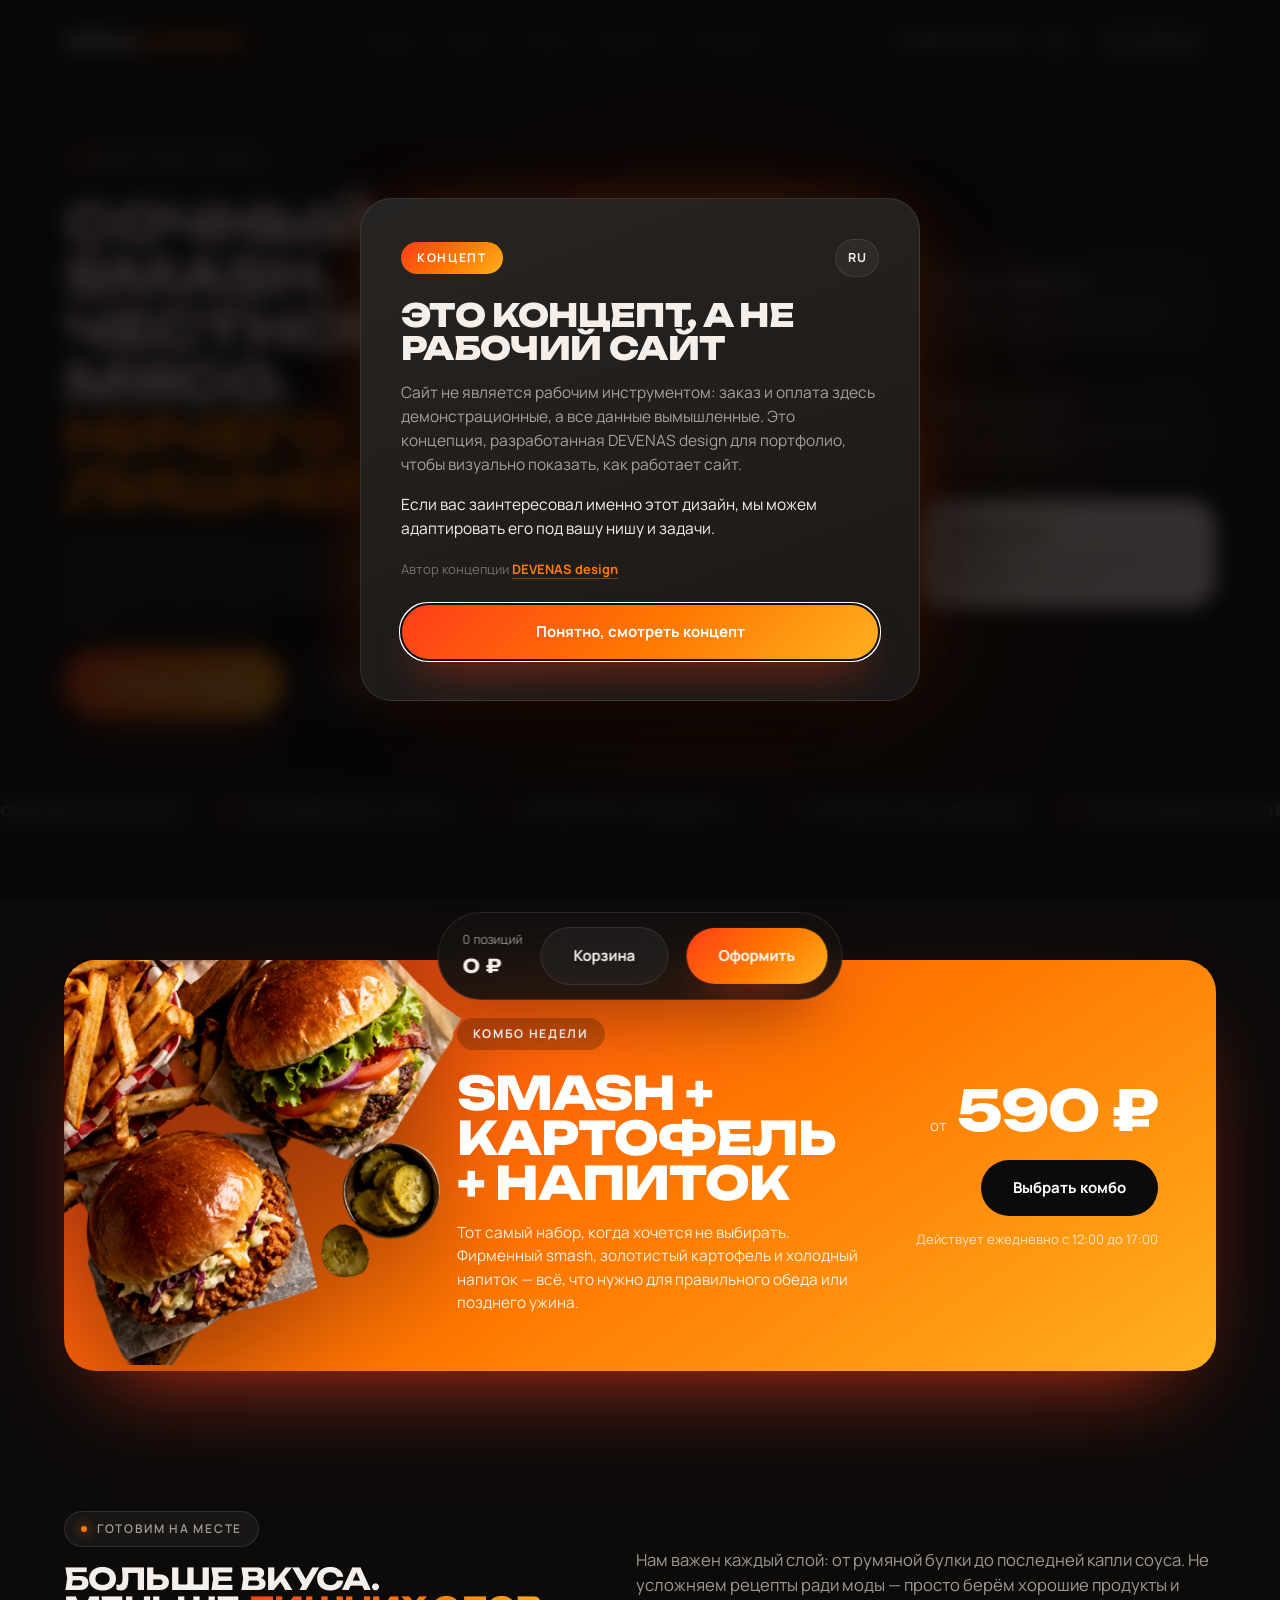
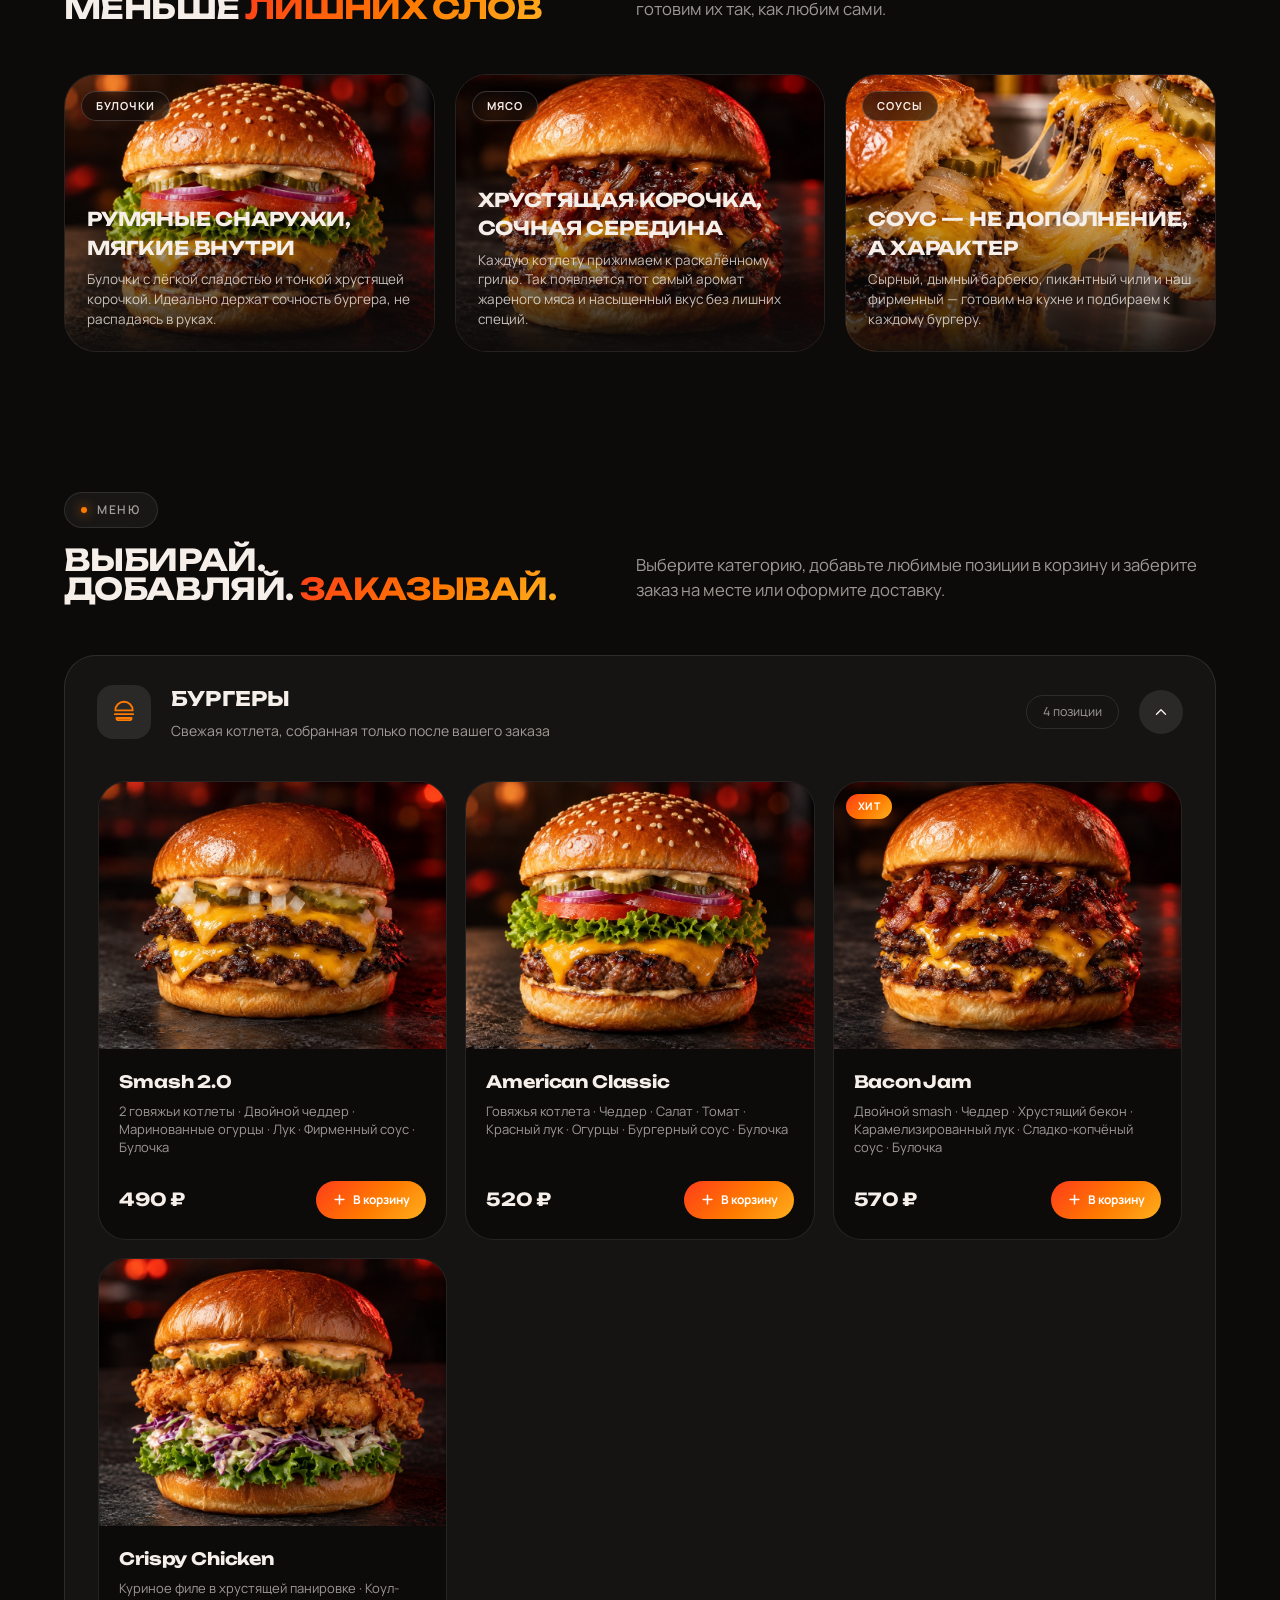
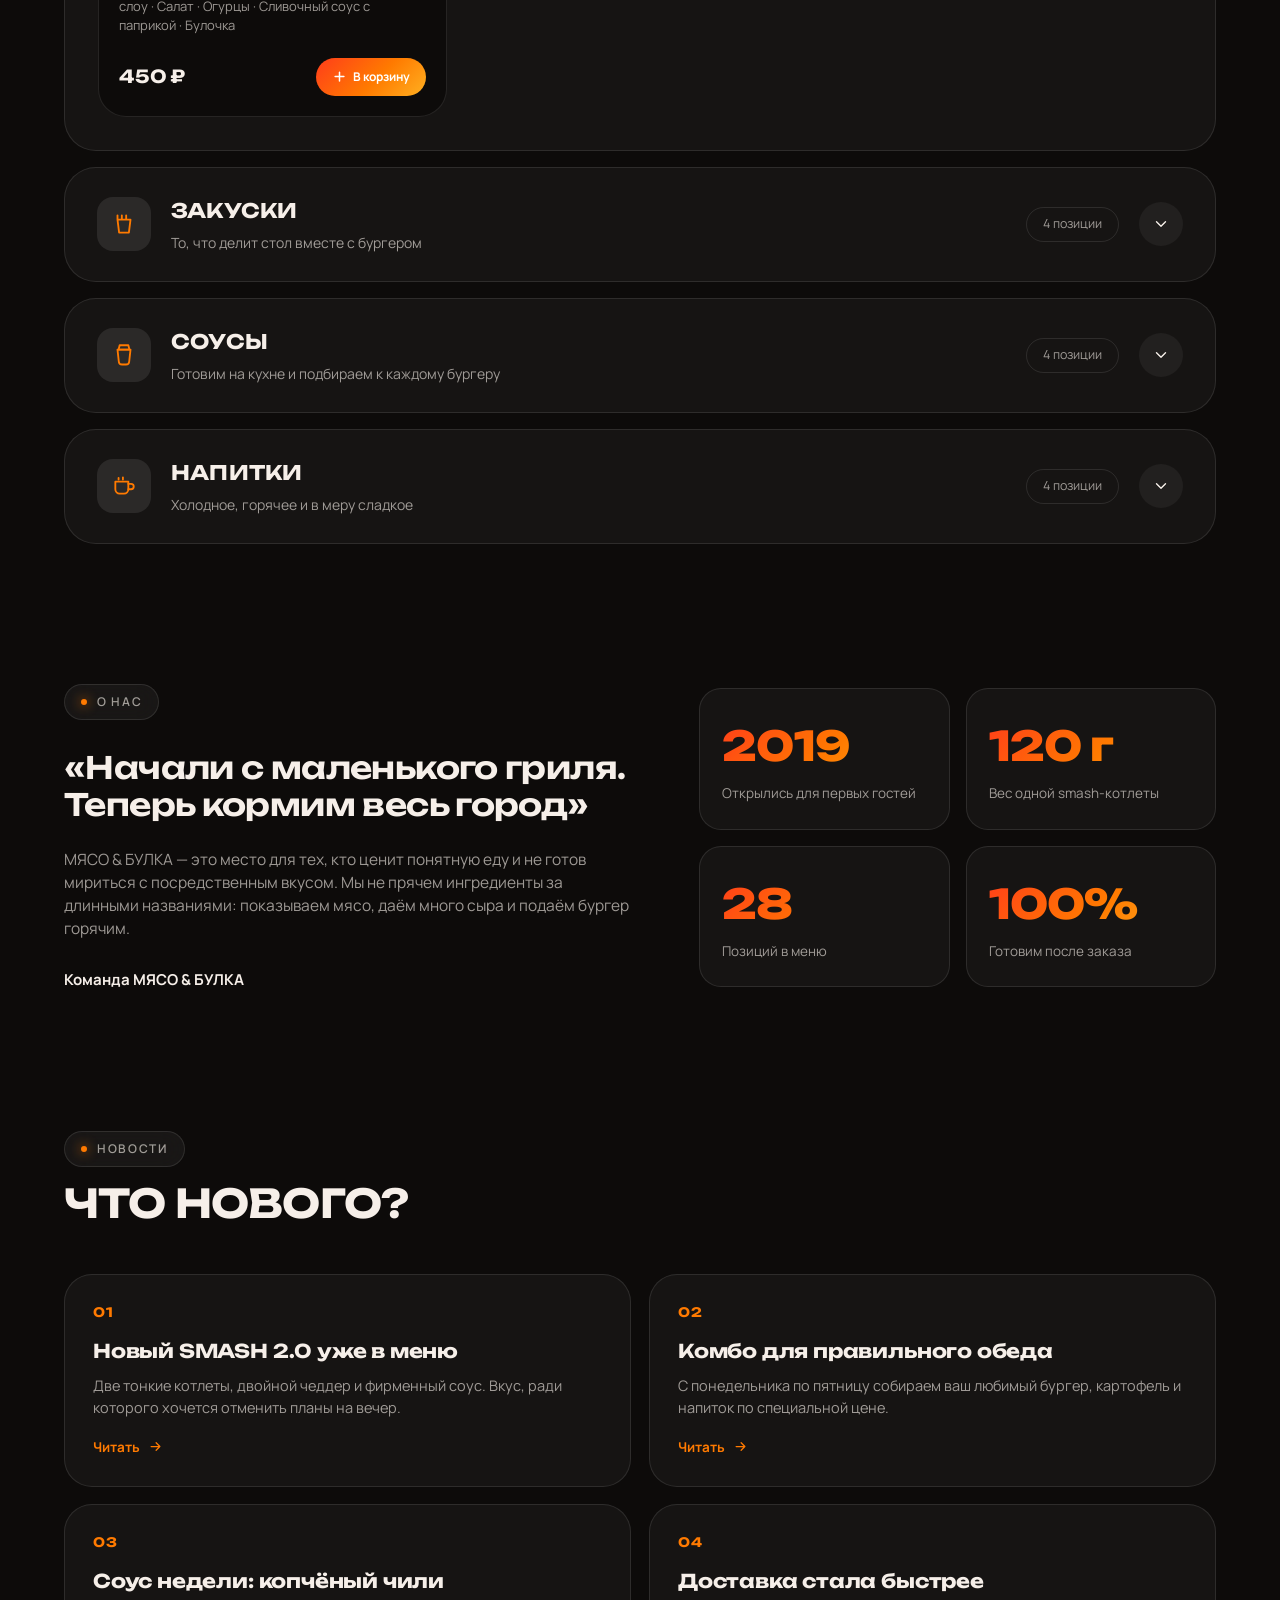
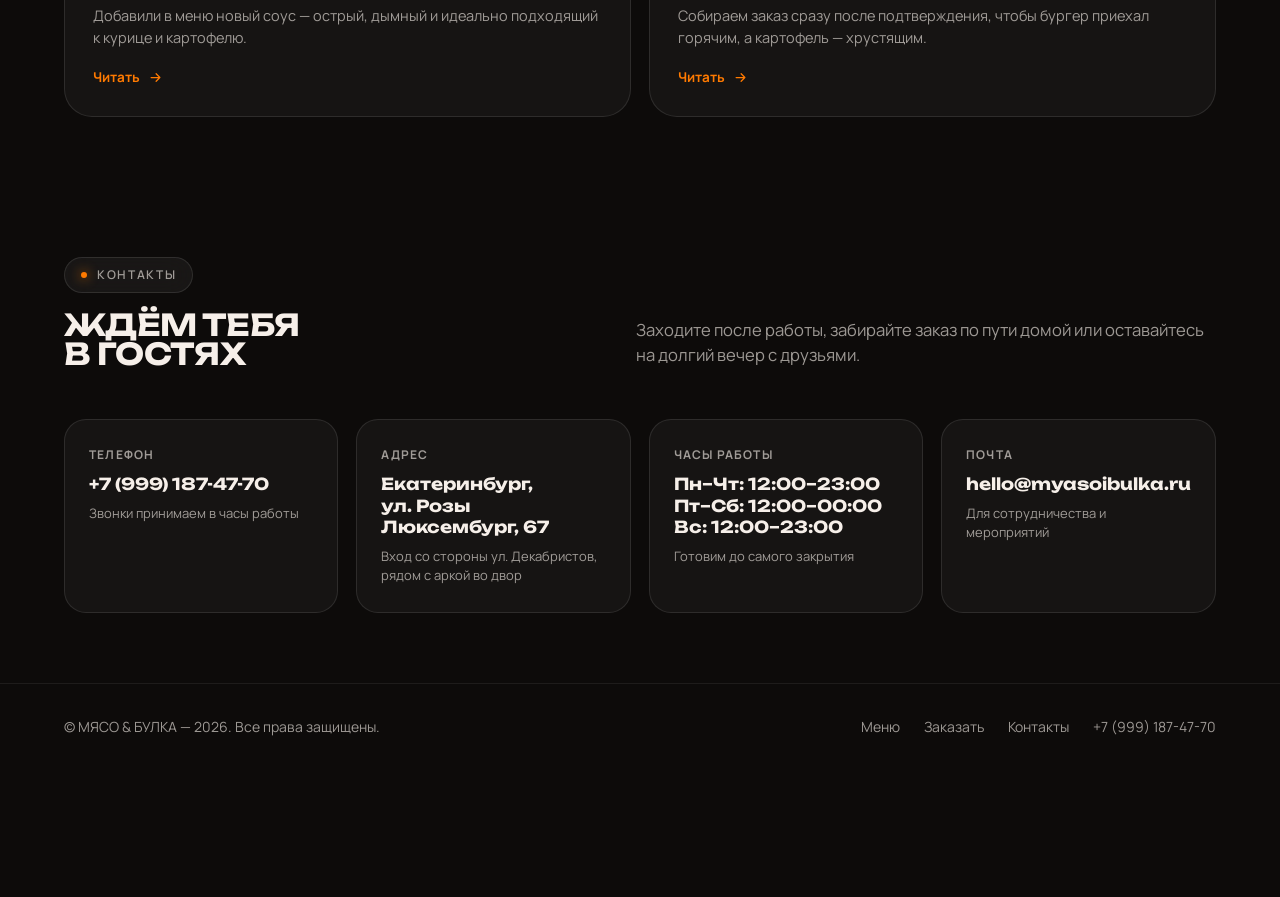
<file: index.html>
<!DOCTYPE html>
<html lang="ru">
<head>
<meta charset="UTF-8">
<meta name="viewport" content="width=device-width, initial-scale=1">
<title data-i18n="meta.indexTitle">МЯСО & БУЛКА — smash-бургерная в Екатеринбурге</title>
<meta name="description" content="МЯСО & БУЛКА — городская smash-бургерная в Екатеринбурге. Честные бургеры на открытом гриле, холодные лимонады и большой стол для своих. Заказ и оплата онлайн.">
<meta name="theme-color" content="#0d0b0a">
<link rel="icon" href="assets/images/favicon.svg" type="image/svg+xml">
<link rel="preconnect" href="https://fonts.googleapis.com">
<link rel="preconnect" href="https://fonts.gstatic.com" crossorigin>
<link href="https://fonts.googleapis.com/css2?family=Manrope:wght@400;500;600;700;800&family=Unbounded:wght@400;500;600;700;800&display=swap" rel="stylesheet">
<link rel="stylesheet" href="css/style.css">
</head>
<body>

<!-- ============ Header ============ -->
<header class="header" id="header">
  <div class="header__inner">
    <a href="#top" class="logo"><span data-i18n="logo.part1">МЯСО</span> <span data-i18n="logo.part2">&amp; БУЛКА</span></a>

    <nav class="nav">
      <a href="#menu" data-i18n="nav.menu">Меню</a>
      <a href="#kitchen" data-i18n="nav.kitchen">Кухня</a>
      <a href="#about" data-i18n="nav.about">О нас</a>
      <a href="#news" data-i18n="nav.news">Новости</a>
      <a href="#contacts" data-i18n="nav.contacts">Контакты</a>
    </nav>

    <div class="header__actions">
      <a class="header__phone" href="tel:+79991874770">+7 (999) 187-47-70</a>
      <button class="lang-switch" data-lang-switch type="button">RU</button>
      <button class="cart-btn" data-cart-open type="button" data-i18n-attr="aria-label:header.cartAria">
        <svg viewBox="0 0 24 24" fill="none" stroke="currentColor" stroke-width="1.7" stroke-linecap="round" stroke-linejoin="round"><path d="M6 6h15l-1.6 8.4a2 2 0 0 1-2 1.6H9.2a2 2 0 0 1-2-1.7L5.5 4H3"/><circle cx="10" cy="20" r="1.4"/><circle cx="18" cy="20" r="1.4"/></svg>
        <span data-i18n="header.cart">Корзина</span>
        <span class="cart-btn__count" data-cart-count data-empty="true"></span>
      </button>
      <button class="burger" id="burger" type="button" data-i18n-attr="aria-label:header.menuAria" aria-expanded="false">
        <span></span><span></span><span></span>
      </button>
    </div>
  </div>
</header>

<nav class="mobile-nav" id="mobile-nav">
  <a href="#menu" data-i18n="nav.menu">Меню</a>
  <a href="#kitchen" data-i18n="nav.kitchen">Кухня</a>
  <a href="#about" data-i18n="nav.about">О нас</a>
  <a href="#news" data-i18n="nav.news">Новости</a>
  <a href="#contacts" data-i18n="nav.contacts">Контакты</a>
  <a class="btn btn--primary" href="tel:+79991874770"><span data-i18n="mobile.callPrefix">Позвонить</span> +7 (999) 187-47-70</a>
  <button class="lang-switch lang-switch--mobile" data-lang-switch type="button">RU</button>
</nav>

<main id="top">

  <!-- ============ Hero ============ -->
  <section class="hero">
    <div class="hero__grid-lines" aria-hidden="true"></div>
    <div class="hero__glow" aria-hidden="true"></div>

    <div class="hero__inner">
      <div class="hero__left">
        <span class="section-kicker" data-i18n="hero.kicker">Мясо. Огонь. Город.</span>
        <h1 class="hero__title"><span data-i18n="hero.title1">Сочный smash.</span><br><span data-i18n="hero.title2">Честное мясо.</span><br><em data-i18n="hero.title3">Ничего лишнего.</em></h1>
        <p class="hero__text" data-i18n="hero.text">
          Каждый бургер собираем после заказа: горячая булка, сочная котлета с хрустящей корочкой,
          расплавленный сыр и соусы собственного приготовления. Быстро, громко, по-настоящему вкусно.
        </p>
        <div class="hero__actions">
          <a href="checkout.html" class="btn btn--primary" data-i18n="hero.ctaOrder">Заказать сейчас</a>
          <a href="#menu" class="btn btn--ghost" data-i18n="hero.ctaMenu">Смотреть меню</a>
        </div>
      </div>

      <div class="hero__center">
        <div class="burger-stage">
          <img class="burger-stage__img" src="assets/images/hero-burger.png" data-i18n-attr="alt:hero.imgAlt" alt="Фирменный бургер МЯСО & БУЛКА" width="1100" height="1100" fetchpriority="high">
        </div>
      </div>

      <div class="hero__right">
        <div class="fact-card">
          <div class="fact-card-title" data-i18n="hero.fact1Title">Булочки каждый день</div>
          <div class="fact-card-text" data-i18n="hero.fact1Text">Выпекаем утром, чтобы к вечеру они оставались мягкими и ароматными.</div>
        </div>
        <div class="fact-card">
          <div class="fact-card-title" data-i18n="hero.fact2Title">Smash за 3 минуты</div>
          <div class="fact-card-text" data-i18n="hero.fact2Text">Котлета прижимается к грилю только после вашего заказа.</div>
        </div>
        <div class="fact-card fact-card--light">
          <div class="fact-card-title" data-i18n="hero.fact3Title">Говядина 100%</div>
          <div class="fact-card-text" data-i18n="hero.fact3Text">Без панировки и лишних добавок — только мясо, соль и перец.</div>
        </div>
      </div>
    </div>
  </section>

  <!-- ============ Marquee ============ -->
  <div class="marquee" aria-hidden="true">
    <div class="marquee__track">
      <span class="marquee__item" data-i18n="marquee.item1">Свежие булочки</span>
      <span class="marquee__item" data-i18n="marquee.item2">Фирменные соусы</span>
      <span class="marquee__item" data-i18n="marquee.item3">Отборная говядина</span>
      <span class="marquee__item" data-i18n="marquee.item4">Готовим при заказе</span>
      <span class="marquee__item" data-i18n="marquee.item5">Хрустящий цыплёнок</span>
      <span class="marquee__item" data-i18n="marquee.item6">Картофель фри</span>
      <span class="marquee__item" data-i18n="marquee.item1">Свежие булочки</span>
      <span class="marquee__item" data-i18n="marquee.item2">Фирменные соусы</span>
      <span class="marquee__item" data-i18n="marquee.item3">Отборная говядина</span>
      <span class="marquee__item" data-i18n="marquee.item4">Готовим при заказе</span>
      <span class="marquee__item" data-i18n="marquee.item5">Хрустящий цыплёнок</span>
      <span class="marquee__item" data-i18n="marquee.item6">Картофель фри</span>
    </div>
  </div>

  <!-- ============ Promo ============ -->
  <section class="section" id="combo">
    <div class="shell">
      <div class="promo__card reveal">
        <div class="promo__media">
          <img src="assets/images/promo-combo.png" data-i18n-attr="alt:promo.imgAlt" alt="Комбо недели: бургеры, картофель фри и напиток" loading="lazy" width="1400" height="1400">
        </div>

        <div class="promo__content">
          <span class="promo__tag" data-i18n="promo.tag">Комбо недели</span>
          <h2 class="promo__title" data-i18n="promo.title">Smash + картофель + напиток</h2>
          <p class="promo__text" data-i18n="promo.text">
            Тот самый набор, когда хочется не выбирать. Фирменный smash, золотистый картофель
            и холодный напиток — всё, что нужно для правильного обеда или позднего ужина.
          </p>
        </div>

        <div class="promo__side">
          <div class="promo__price-row">
            <span class="promo__from" data-i18n="promo.from">от</span>
            <div class="promo__price" data-price="590">590 ₽</div>
          </div>
          <a href="#menu" class="btn" data-i18n="promo.cta">Выбрать комбо</a>
          <div class="promo__note" data-i18n="promo.note">Действует ежедневно с 12:00 до 17:00</div>
        </div>
      </div>
    </div>
  </section>

  <!-- ============ Values ============ -->
  <section class="section" id="kitchen">
    <div class="shell">
      <div class="section__head reveal">
        <div class="section__head-left">
          <span class="section-kicker" data-i18n="kitchen.kicker">Готовим на месте</span>
          <h2 class="section-title"><span data-i18n="kitchen.titleLine1">Больше вкуса.</span><br><span data-i18n="kitchen.titleLine2Pre">Меньше </span><span class="grad-text" data-i18n="kitchen.titleLine2Grad">лишних слов</span></h2>
        </div>
        <p class="section-lead" data-i18n="kitchen.lead">
          Нам важен каждый слой: от румяной булки до последней капли соуса. Не усложняем рецепты
          ради моды — просто берём хорошие продукты и готовим их так, как любим сами.
        </p>
      </div>

      <div class="tiles">
        <article class="tile reveal">
          <div class="tile__media">
            <img src="assets/menu/american-classic.jpg" data-i18n-attr="alt:tile1.alt" alt="Румяная булочка бургера" loading="lazy" width="760" height="506">
            <span class="tile__chip" data-i18n="tile1.chip">Булочки</span>
          </div>
          <div class="tile__body">
            <h3 class="tile__title" data-i18n="tile1.title">Румяные снаружи, мягкие внутри</h3>
            <p class="tile__text" data-i18n="tile1.text">
              Булочки с лёгкой сладостью и тонкой хрустящей корочкой. Идеально держат сочность
              бургера, не распадаясь в руках.
            </p>
          </div>
        </article>

        <article class="tile reveal">
          <div class="tile__media">
            <img src="assets/menu/bacon-jam.jpg" data-i18n-attr="alt:tile2.alt" alt="Сочная говяжья котлета с хрустящей корочкой" loading="lazy" width="760" height="506">
            <span class="tile__chip" data-i18n="tile2.chip">Мясо</span>
          </div>
          <div class="tile__body">
            <h3 class="tile__title" data-i18n="tile2.title">Хрустящая корочка, сочная середина</h3>
            <p class="tile__text" data-i18n="tile2.text">
              Каждую котлету прижимаем к раскалённому грилю. Так появляется тот самый аромат
              жареного мяса и насыщенный вкус без лишних специй.
            </p>
          </div>
        </article>

        <article class="tile reveal">
          <div class="tile__media">
            <img src="assets/images/cheese-pull.jpg" data-i18n-attr="alt:tile3.alt" alt="Соус собственного приготовления" loading="lazy" width="760" height="506">
            <span class="tile__chip" data-i18n="tile3.chip">Соусы</span>
          </div>
          <div class="tile__body">
            <h3 class="tile__title" data-i18n="tile3.title">Соус — не дополнение, а характер</h3>
            <p class="tile__text" data-i18n="tile3.text">
              Сырный, дымный барбекю, пикантный чили и наш фирменный — готовим на кухне
              и подбираем к каждому бургеру.
            </p>
          </div>
        </article>
      </div>
    </div>
  </section>

  <!-- ============ Menu ============ -->
  <section class="section" id="menu">
    <div class="shell">
      <div class="section__head reveal">
        <div class="section__head-left">
          <span class="section-kicker" data-i18n="menu.kicker">Меню</span>
          <h2 class="section-title"><span data-i18n="menu.titleLine1">Выбирай.</span><br><span data-i18n="menu.titleLine2Pre">Добавляй. </span><span class="grad-text" data-i18n="menu.titleLine2Grad">Заказывай.</span></h2>
        </div>
        <p class="section-lead" data-i18n="menu.lead">
          Выберите категорию, добавьте любимые позиции в корзину и заберите заказ на месте
          или оформите доставку.
        </p>
      </div>

      <div class="menu-groups" id="menu-groups"><!-- rendered by js/main.js --></div>
    </div>
  </section>

  <!-- ============ About ============ -->
  <section class="section" id="about">
    <div class="shell">
      <div class="about__grid">
        <div class="reveal">
          <span class="section-kicker" data-i18n="about.kicker">О нас</span>
          <p class="about__quote" data-i18n="about.quote">«Начали с маленького гриля. Теперь кормим весь город»</p>
          <div class="about__text">
            <p data-i18n="about.text">
              МЯСО & БУЛКА — это место для тех, кто ценит понятную еду и не готов мириться
              с посредственным вкусом. Мы не прячем ингредиенты за длинными названиями:
              показываем мясо, даём много сыра и подаём бургер горячим.
            </p>
          </div>
          <div class="about__sign">
            <div class="about__sign-name" data-i18n="about.signName">Команда МЯСО &amp; БУЛКА</div>
          </div>
        </div>

        <div class="about__stats reveal">
          <div class="stat"><div class="stat__value" data-i18n="about.stat1Value">2019</div><div class="stat__label" data-i18n="about.stat1Label">Открылись для первых гостей</div></div>
          <div class="stat"><div class="stat__value" data-i18n="about.stat2Value">120 г</div><div class="stat__label" data-i18n="about.stat2Label">Вес одной smash-котлеты</div></div>
          <div class="stat"><div class="stat__value" data-i18n="about.stat3Value">28</div><div class="stat__label" data-i18n="about.stat3Label">Позиций в меню</div></div>
          <div class="stat"><div class="stat__value" data-i18n="about.stat4Value">100%</div><div class="stat__label" data-i18n="about.stat4Label">Готовим после заказа</div></div>
        </div>
      </div>
    </div>
  </section>

  <!-- ============ News ============ -->
  <section class="section" id="news">
    <div class="shell">
      <div class="section__head reveal">
        <div class="section__head-left">
          <span class="section-kicker" data-i18n="news.kicker">Новости</span>
          <h2 class="section-title" data-i18n="news.title">Что нового?</h2>
        </div>
      </div>

      <div class="news-grid">
        <article class="post reveal">
          <div class="post__num">01</div>
          <h3 class="post__title" data-i18n="news.post1Title">Новый SMASH 2.0 уже в меню</h3>
          <p class="post__text" data-i18n="news.post1Text">Две тонкие котлеты, двойной чеддер и фирменный соус. Вкус, ради которого хочется отменить планы на вечер.</p>
          <span class="post__more"><span data-i18n="news.readMore">Читать</span> <svg viewBox="0 0 24 24" fill="none" stroke="currentColor" stroke-width="2" stroke-linecap="round" stroke-linejoin="round"><path d="M5 12h14m0 0-6-6m6 6-6 6"/></svg></span>
        </article>
        <article class="post reveal">
          <div class="post__num">02</div>
          <h3 class="post__title" data-i18n="news.post2Title">Комбо для правильного обеда</h3>
          <p class="post__text" data-i18n="news.post2Text">С понедельника по пятницу собираем ваш любимый бургер, картофель и напиток по специальной цене.</p>
          <span class="post__more"><span data-i18n="news.readMore">Читать</span> <svg viewBox="0 0 24 24" fill="none" stroke="currentColor" stroke-width="2" stroke-linecap="round" stroke-linejoin="round"><path d="M5 12h14m0 0-6-6m6 6-6 6"/></svg></span>
        </article>
        <article class="post reveal">
          <div class="post__num">03</div>
          <h3 class="post__title" data-i18n="news.post3Title">Соус недели: копчёный чили</h3>
          <p class="post__text" data-i18n="news.post3Text">Добавили в меню новый соус — острый, дымный и идеально подходящий к курице и картофелю.</p>
          <span class="post__more"><span data-i18n="news.readMore">Читать</span> <svg viewBox="0 0 24 24" fill="none" stroke="currentColor" stroke-width="2" stroke-linecap="round" stroke-linejoin="round"><path d="M5 12h14m0 0-6-6m6 6-6 6"/></svg></span>
        </article>
        <article class="post reveal">
          <div class="post__num">04</div>
          <h3 class="post__title" data-i18n="news.post4Title">Доставка стала быстрее</h3>
          <p class="post__text" data-i18n="news.post4Text">Собираем заказ сразу после подтверждения, чтобы бургер приехал горячим, а картофель — хрустящим.</p>
          <span class="post__more"><span data-i18n="news.readMore">Читать</span> <svg viewBox="0 0 24 24" fill="none" stroke="currentColor" stroke-width="2" stroke-linecap="round" stroke-linejoin="round"><path d="M5 12h14m0 0-6-6m6 6-6 6"/></svg></span>
        </article>
      </div>
    </div>
  </section>

  <!-- ============ Contact ============ -->
  <section class="section" id="contacts">
    <div class="shell">
      <div class="section__head reveal">
        <div class="section__head-left">
          <span class="section-kicker" data-i18n="contacts.kicker">Контакты</span>
          <h2 class="section-title"><span data-i18n="contacts.titleLine1">Ждём тебя</span><br><span data-i18n="contacts.titleLine2">в гостях</span></h2>
        </div>
        <p class="section-lead" data-i18n="contacts.lead">
          Заходите после работы, забирайте заказ по пути домой или оставайтесь на долгий вечер с друзьями.
        </p>
      </div>

      <div class="contacts__grid">
        <a class="contact-card reveal" href="tel:+79991874770">
          <div class="contact-card__label" data-i18n="contacts.phoneLabel">Телефон</div>
          <div class="contact-card__value">+7 (999) 187-47-70</div>
          <div class="contact-card__note" data-i18n="contacts.phoneNote">Звонки принимаем в часы работы</div>
        </a>
        <div class="contact-card reveal">
          <div class="contact-card__label" data-i18n="contacts.addressLabel">Адрес</div>
          <div class="contact-card__value"><span data-i18n="contacts.addressLine1">Екатеринбург,</span><br><span data-i18n="contacts.addressLine2">ул. Розы Люксембург, 67</span></div>
          <div class="contact-card__note" data-i18n="contacts.addressNote">Вход со стороны ул. Декабристов, рядом с аркой во двор</div>
        </div>
        <div class="contact-card reveal">
          <div class="contact-card__label" data-i18n="contacts.hoursLabel">Часы работы</div>
          <div class="contact-card__value"><span data-i18n="contacts.hoursLine1">Пн–Чт: 12:00–23:00</span><br><span data-i18n="contacts.hoursLine2">Пт–Сб: 12:00–00:00</span><br><span data-i18n="contacts.hoursLine3">Вс: 12:00–23:00</span></div>
          <div class="contact-card__note" data-i18n="contacts.hoursNote">Готовим до самого закрытия</div>
        </div>
        <a class="contact-card reveal" href="mailto:hello@myasoibulka.ru">
          <div class="contact-card__label" data-i18n="contacts.emailLabel">Почта</div>
          <div class="contact-card__value">hello@myasoibulka.ru</div>
          <div class="contact-card__note" data-i18n="contacts.emailNote">Для сотрудничества и мероприятий</div>
        </a>
      </div>
    </div>
  </section>
</main>

<footer class="footer">
  <div class="shell footer__inner">
    <div data-i18n="footer.copyright">© МЯСО &amp; БУЛКА — 2026. Все права защищены.</div>
    <div class="footer__links">
      <a href="#menu" data-i18n="nav.menu">Меню</a>
      <a href="checkout.html" data-i18n="footer.order">Заказать</a>
      <a href="#contacts" data-i18n="nav.contacts">Контакты</a>
      <a href="tel:+79991874770">+7 (999) 187-47-70</a>
    </div>
  </div>
</footer>

<!-- ============ Sticky cart bar ============ -->
<div class="cart-bar" data-cart-bar>
  <div class="cart-bar__info">
    <div class="cart-bar__count" data-cart-bar-count>0 позиций</div>
    <div class="cart-bar__total" data-cart-bar-total>0 ₽</div>
  </div>
  <button class="btn btn--ghost" type="button" data-cart-open data-i18n="header.cart">Корзина</button>
  <a class="btn btn--primary" href="checkout.html" data-i18n="cartbar.checkout">Оформить</a>
</div>

<!-- ============ Cart drawer ============ -->
<div class="drawer-backdrop" data-cart-close></div>
<aside class="drawer" id="cart-drawer" data-i18n-attr="aria-label:drawer.title" aria-label="Корзина" aria-hidden="true">
  <div class="drawer__head">
    <div class="drawer__title" data-i18n="drawer.title">Ваш заказ</div>
    <button class="drawer__close" type="button" data-cart-close data-i18n-attr="aria-label:drawer.closeAria">
      <svg viewBox="0 0 24 24" fill="none" stroke="currentColor" stroke-width="1.8" stroke-linecap="round"><path d="M18 6 6 18M6 6l12 12"/></svg>
    </button>
  </div>
  <div class="drawer__body" data-cart-lines></div>
  <div class="drawer__foot">
    <div class="drawer__sum"><span data-i18n="common.total">Итого</span><b data-cart-total>0 ₽</b></div>
    <a class="btn btn--primary btn--block" href="checkout.html" data-cart-checkout data-i18n="drawer.checkout">Оформить заказ</a>
  </div>
</aside>

<script src="js/i18n.js"></script>
<script src="js/concept.js"></script>
<script src="js/menu-data.js"></script>
<script src="js/cart.js"></script>
<script src="js/main.js"></script>
</body>
</html>
</file>
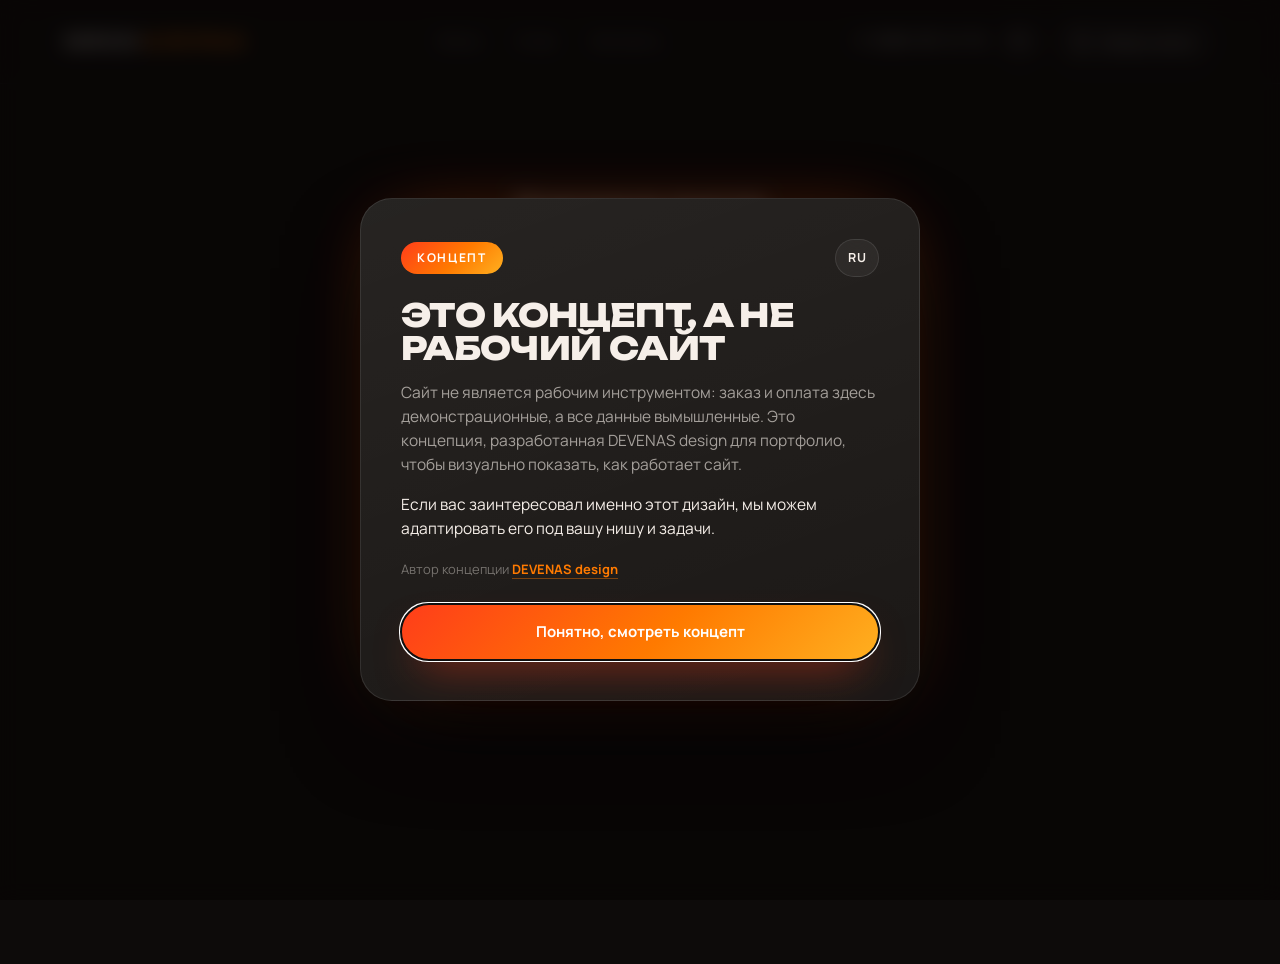
<file: checkout.html>
<!DOCTYPE html>
<html lang="ru">
<head>
<meta charset="UTF-8">
<meta name="viewport" content="width=device-width, initial-scale=1">
<title data-i18n="meta.checkoutTitle">Оформление заказа — МЯСО & БУЛКА</title>
<meta name="description" content="Оформление заказа в МЯСО & БУЛКА: самовывоз или доставка, выбор времени, оплата картой, по QR-коду или наличными.">
<meta name="theme-color" content="#0d0b0a">
<link rel="icon" href="assets/images/favicon.svg" type="image/svg+xml">
<link rel="preconnect" href="https://fonts.googleapis.com">
<link rel="preconnect" href="https://fonts.gstatic.com" crossorigin>
<link href="https://fonts.googleapis.com/css2?family=Manrope:wght@400;500;600;700;800&family=Unbounded:wght@400;500;600;700;800&display=swap" rel="stylesheet">
<link rel="stylesheet" href="css/style.css">
<link rel="stylesheet" href="css/order.css">
</head>
<body>

<header class="header is-stuck">
  <div class="header__inner">
    <a href="index.html" class="logo"><span data-i18n="logo.part1">МЯСО</span> <span data-i18n="logo.part2">&amp; БУЛКА</span></a>
    <nav class="nav">
      <a href="index.html#menu" data-i18n="nav.menu">Меню</a>
      <a href="index.html#about" data-i18n="nav.about">О нас</a>
      <a href="index.html#contacts" data-i18n="nav.contacts">Контакты</a>
    </nav>
    <div class="header__actions">
      <a class="header__phone" href="tel:+79991874770">+7 (999) 187-47-70</a>
      <button class="lang-switch" data-lang-switch type="button">RU</button>
      <a class="cart-btn" href="index.html#menu">
        <svg viewBox="0 0 24 24" fill="none" stroke="currentColor" stroke-width="1.7" stroke-linecap="round" stroke-linejoin="round"><path d="M6 6h15l-1.6 8.4a2 2 0 0 1-2 1.6H9.2a2 2 0 0 1-2-1.7L5.5 4H3"/><circle cx="10" cy="20" r="1.4"/><circle cx="18" cy="20" r="1.4"/></svg>
        <span data-i18n="header.backToMenu">Назад в меню</span>
        <span class="cart-btn__count" data-cart-count data-empty="true"></span>
      </a>
    </div>
  </div>
</header>

<main class="order-page">
  <div class="shell">

    <div class="order-empty" id="empty-state" hidden>
      <div class="order-empty__title" data-i18n="checkout.emptyTitle">Корзина пуста</div>
      <p class="order-empty__text" data-i18n="checkout.emptyText">Выберите бургеры, закуски или напитки — а потом возвращайтесь сюда для оформления заказа.</p>
      <a class="btn btn--primary" href="index.html#menu" data-i18n="common.goToMenu">Перейти в меню</a>
    </div>

    <div id="checkout-root" hidden>
      <div class="order-head">
        <div class="order-steps">
          <span class="order-step is-active"><b>1</b> <span data-i18n="steps.step1">Оформление</span></span>
          <span class="order-steps__sep">—</span>
          <span class="order-step"><b>2</b> <span data-i18n="steps.step2">Оплата</span></span>
          <span class="order-steps__sep">—</span>
          <span class="order-step"><b>3</b> <span data-i18n="steps.step3">Готово</span></span>
        </div>
        <h1 class="order-title" data-i18n="checkout.title">Оформление заказа</h1>
        <p class="order-sub" data-i18n="checkout.sub">Начинаем готовить сразу после подтверждения оплаты. Заберите на месте или закажите доставку.</p>
      </div>

      <form class="order-grid" id="checkout-form" novalidate>
        <div>
          <section class="panel">
            <h2 class="panel__title" data-i18n="checkout.contactTitle">Контактные данные</h2>

            <div class="field" data-field="name">
              <label class="field__label" for="name" data-i18n="checkout.nameLabel">Ваше имя</label>
              <input class="input" id="name" name="name" type="text" autocomplete="given-name" placeholder="например, Ирина" data-i18n-attr="placeholder:checkout.namePlaceholder">
              <div class="field__error" data-i18n="checkout.nameError">Введите имя — мы позовём вас на кассе</div>
            </div>

            <div class="field" data-field="phone">
              <label class="field__label" for="phone" data-i18n="checkout.phoneLabel">Номер телефона</label>
              <input class="input" id="phone" name="phone" type="tel" inputmode="tel" autocomplete="tel" placeholder="+7 (___) ___-__-__">
              <div class="field__error" data-i18n="checkout.phoneError">Введите полный номер: +7 и 10 цифр</div>
            </div>
          </section>

          <section class="panel">
            <h2 class="panel__title" data-i18n="checkout.deliveryTitle">Как получить заказ</h2>
            <div class="choices choices--2">
              <label class="choice">
                <input type="radio" name="pickup" value="pickup" checked>
                <span class="choice__box">
                  <span class="choice__mark"></span>
                  <span>
                    <span class="choice__title" data-i18n="pickup.pickupLabel">Самовывоз</span>
                    <span class="choice__note" data-i18n="checkout.pickupNote">Заберите на ул. Розы Люксембург, 67</span>
                  </span>
                </span>
              </label>
              <label class="choice">
                <input type="radio" name="pickup" value="delivery">
                <span class="choice__box">
                  <span class="choice__mark"></span>
                  <span>
                    <span class="choice__title" data-i18n="pickup.deliveryLabel">Доставка</span>
                    <span class="choice__note" data-i18n="checkout.deliveryNote">Привезём по указанному адресу</span>
                  </span>
                </span>
              </label>
            </div>

            <div class="field" style="margin-top:20px" data-field="time">
              <label class="field__label" for="time" data-i18n="checkout.timeLabel">К какому времени приготовить</label>
              <select class="select" id="time" name="time"></select>
              <div class="field__error" data-i18n="checkout.timeError">Выберите время</div>
            </div>

            <div class="field">
              <label class="field__label" for="comment" data-i18n="checkout.commentLabel">Комментарий к заказу</label>
              <textarea class="textarea" id="comment" name="comment" placeholder="например, без лука, соус отдельно" data-i18n-attr="placeholder:checkout.commentPlaceholder"></textarea>
            </div>
          </section>
        </div>

        <aside class="aside">
          <section class="panel">
            <h2 class="panel__title" data-i18n="checkout.summaryTitle">Ваш заказ</h2>
            <div class="summary__lines" data-summary-lines></div>
            <div class="summary__total"><span data-i18n="common.total">Итого</span><b data-summary-total>0 ₽</b></div>
            <button class="btn btn--primary btn--block" type="submit" style="margin-top:22px" data-i18n="checkout.submitBtn">Перейти к оплате</button>
            <p class="summary__note">
              <span data-i18n="checkout.noteText">Работаем ежедневно с 12:00. Состав и цены соответствуют меню кухни.</span>
              <a href="index.html#menu" style="color:var(--accent-3)" data-i18n="checkout.editOrderLink">Изменить заказ</a>
            </p>
          </section>
        </aside>
      </form>
    </div>
  </div>
</main>

<script src="js/i18n.js"></script>
<script src="js/concept.js"></script>
<script src="js/menu-data.js"></script>
<script src="js/cart.js"></script>
<script src="js/checkout.js"></script>
</body>
</html>
</file>
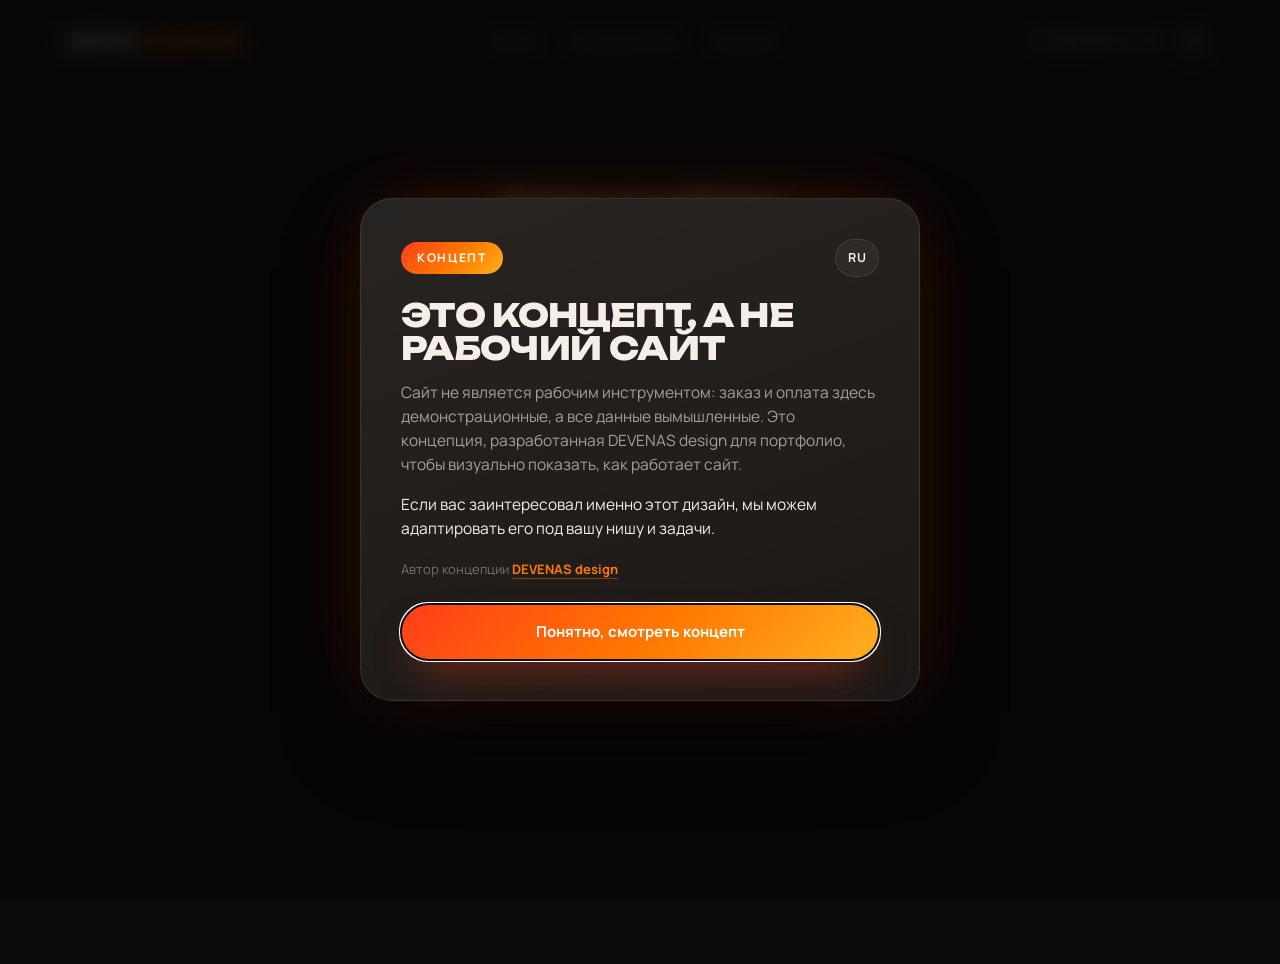
<file: payment.html>
<!DOCTYPE html>
<html lang="ru">
<head>
<meta charset="UTF-8">
<meta name="viewport" content="width=device-width, initial-scale=1">
<title data-i18n="meta.paymentTitle">Оплата — МЯСО & БУЛКА</title>
<meta name="description" content="Оплатите заказ в МЯСО & БУЛКА: банковской картой, по QR-коду или наличными при получении.">
<meta name="theme-color" content="#0d0b0a">
<link rel="icon" href="assets/images/favicon.svg" type="image/svg+xml">
<link rel="preconnect" href="https://fonts.googleapis.com">
<link rel="preconnect" href="https://fonts.gstatic.com" crossorigin>
<link href="https://fonts.googleapis.com/css2?family=Manrope:wght@400;500;600;700;800&family=Unbounded:wght@400;500;600;700;800&display=swap" rel="stylesheet">
<link rel="stylesheet" href="css/style.css">
<link rel="stylesheet" href="css/order.css">
</head>
<body>

<header class="header is-stuck">
  <div class="header__inner">
    <a href="index.html" class="logo"><span data-i18n="logo.part1">МЯСО</span> <span data-i18n="logo.part2">&amp; БУЛКА</span></a>
    <nav class="nav">
      <a href="index.html#menu" data-i18n="nav.menu">Меню</a>
      <a href="checkout.html" data-i18n="nav.orderDetails">Детали заказа</a>
      <a href="index.html#contacts" data-i18n="nav.contacts">Контакты</a>
    </nav>
    <div class="header__actions">
      <a class="header__phone" href="tel:+79991874770">+7 (999) 187-47-70</a>
      <button class="lang-switch" data-lang-switch type="button">RU</button>
    </div>
  </div>
</header>

<main class="order-page">
  <div class="shell">

    <div class="order-empty" id="empty-state" hidden>
      <div class="order-empty__title" data-i18n="payment.emptyTitle">Заказ не найден</div>
      <p class="order-empty__text" data-i18n="payment.emptyText">Похоже, оформление заказа не было завершено. Соберите заказ в меню и попробуйте снова.</p>
      <a class="btn btn--primary" href="index.html#menu" data-i18n="common.goToMenu">Перейти в меню</a>
    </div>

    <div id="payment-root" hidden>
      <div class="order-head">
        <div class="order-steps">
          <span class="order-step is-done"><b>1</b> <span data-i18n="steps.step1">Оформление</span></span>
          <span class="order-steps__sep">—</span>
          <span class="order-step is-active"><b>2</b> <span data-i18n="steps.step2">Оплата</span></span>
          <span class="order-steps__sep">—</span>
          <span class="order-step"><b>3</b> <span data-i18n="steps.step3">Готово</span></span>
        </div>
        <h1 class="order-title" data-i18n="payment.title">Оплата</h1>
        <p class="order-sub" data-i18n="payment.sub">Выберите удобный способ. После оплаты заказ уйдёт на кухню, и мы начнём готовить к выбранному времени.</p>
      </div>

      <div class="order-grid">
        <div>
          <section class="panel">
            <h2 class="panel__title" data-i18n="payment.methodTitle">Способ оплаты</h2>

            <div class="pay-methods">
              <label class="choice">
                <input type="radio" name="method" value="card" checked>
                <span class="choice__box">
                  <span class="choice__mark"></span>
                  <span>
                    <span class="choice__title" data-i18n="payment.cardLabel">Картой онлайн</span>
                    <span class="choice__note" data-i18n="payment.cardNote">Visa, Mastercard, Мир — оплата прямо на сайте</span>
                  </span>
                </span>
              </label>
              <label class="choice">
                <input type="radio" name="method" value="qr">
                <span class="choice__box">
                  <span class="choice__mark"></span>
                  <span>
                    <span class="choice__title" data-i18n="payment.qrLabel">Оплата по QR-коду</span>
                    <span class="choice__note" data-i18n="payment.qrNote">Отсканируйте код в приложении банка</span>
                  </span>
                </span>
              </label>
              <label class="choice">
                <input type="radio" name="method" value="cash">
                <span class="choice__box">
                  <span class="choice__mark"></span>
                  <span>
                    <span class="choice__title" data-i18n="payment.cashLabel">Наличными при получении</span>
                    <span class="choice__note" data-i18n="payment.cashNote">Оплатите на кассе или курьеру</span>
                  </span>
                </span>
              </label>
            </div>

            <!-- Card -->
            <div class="card-form is-visible" id="block-card">
              <div class="card-preview">
                <div class="card-preview__brand" data-i18n="payment.cardPreviewBrand">МЯСО &amp; БУЛКА · Оплата</div>
                <div class="card-preview__number" id="card-preview-number">•••• •••• •••• ••••</div>
                <div class="card-preview__row">
                  <div><span data-i18n="payment.cardPreviewHolderLabel">Владелец карты</span><div id="card-preview-holder">ИМЯ ФАМИЛИЯ</div></div>
                  <div><span data-i18n="payment.cardPreviewExpLabel">Срок действия</span><div id="card-preview-exp">ММ/ГГ</div></div>
                </div>
              </div>

              <form id="card-form" novalidate>
                <div class="field" data-field="number">
                  <label class="field__label" for="card-number" data-i18n="payment.cardNumberLabel">Номер карты</label>
                  <input class="input" id="card-number" inputmode="numeric" autocomplete="off" placeholder="0000 0000 0000 0000" maxlength="23">
                  <div class="field__error" data-i18n="payment.cardNumberError">Проверьте номер карты — что-то не так</div>
                </div>

                <div class="field" data-field="holder">
                  <label class="field__label" for="card-holder" data-i18n="payment.cardHolderFieldLabel">Имя на карте</label>
                  <input class="input" id="card-holder" autocomplete="off" placeholder="IVAN IVANOV">
                  <div class="field__error" data-i18n="payment.cardHolderError">Введите имя латинскими буквами, как на карте</div>
                </div>

                <div class="field-row">
                  <div class="field" data-field="exp">
                    <label class="field__label" for="card-exp" data-i18n="payment.cardExpFieldLabel">Срок действия карты</label>
                    <input class="input" id="card-exp" inputmode="numeric" autocomplete="off" placeholder="ММ/ГГ" maxlength="5" data-i18n-attr="placeholder:payment.cardExpPlaceholder">
                    <div class="field__error" data-i18n="payment.cardExpError">Формат ММ/ГГ, дата не может быть в прошлом</div>
                  </div>
                  <div class="field" data-field="cvc">
                    <label class="field__label" for="card-cvc" data-i18n="payment.cardCvcLabel">CVC / CVV</label>
                    <input class="input" id="card-cvc" inputmode="numeric" type="password" autocomplete="off" placeholder="•••" maxlength="4">
                    <div class="field__error" data-i18n="payment.cardCvcError">3 или 4 цифры на обороте карты</div>
                  </div>
                </div>
              </form>
            </div>

            <!-- QR -->
            <div class="qr-block" id="block-qr">
              <div class="qr-frame" id="qr-frame" aria-hidden="true"></div>
              <p class="section-lead" id="qr-text" style="margin-inline:auto;text-align:center"></p>
            </div>

            <!-- Cash -->
            <div class="cash-block" id="block-cash">
              <p class="section-lead" data-i18n="payment.cashText">
                Заказ сразу уходит на кухню — оплатите лично картой, по QR-коду или наличными при получении.
                Пожалуйста, приходите к выбранному времени: бургер вкуснее всего в первые десять минут.
              </p>
            </div>

            <div class="pay-submit">
              <button class="btn btn--primary btn--block" id="pay-btn" type="button">Оплатить</button>
            </div>

            <div class="notice" style="margin-top:20px">
              <svg viewBox="0 0 24 24" fill="none" stroke="currentColor" stroke-width="1.8" stroke-linecap="round" stroke-linejoin="round"><circle cx="12" cy="12" r="9"/><path d="M12 8h.01M11 12h1v4h1"/></svg>
              <div>
                <b data-i18n="payment.demoTitle">Демо-режим.</b> <span data-i18n="payment.demoText">Платёжный провайдер пока не подключён: деньги не списываются,
                а данные карты никуда не отправляются и не сохраняются. Чтобы принимать настоящие платежи,
                нужно подключить платёжный шлюз (например, ЮKassa или Stripe) — точка подключения уже готова в одном месте:</span>
                <code>processPayment()</code>.
              </div>
            </div>
          </section>
        </div>

        <aside class="aside">
          <section class="panel">
            <h2 class="panel__title" data-i18n="payment.orderPanelTitle">Заказ</h2>
            <div class="summary__lines" data-summary-lines></div>
            <div class="summary__total"><span data-i18n="payment.payTotalLabel">К оплате</span><b data-summary-total>0 ₽</b></div>
            <div class="summary__note" id="order-meta"></div>
            <a class="btn btn--ghost btn--block" href="checkout.html" style="margin-top:18px" data-i18n="payment.editDataLink">Изменить данные</a>
          </section>
        </aside>
      </div>
    </div>
  </div>
</main>

<script src="js/i18n.js"></script>
<script src="js/concept.js"></script>
<script src="js/menu-data.js"></script>
<script src="js/cart.js"></script>
<script src="js/payment.js"></script>
</body>
</html>
</file>
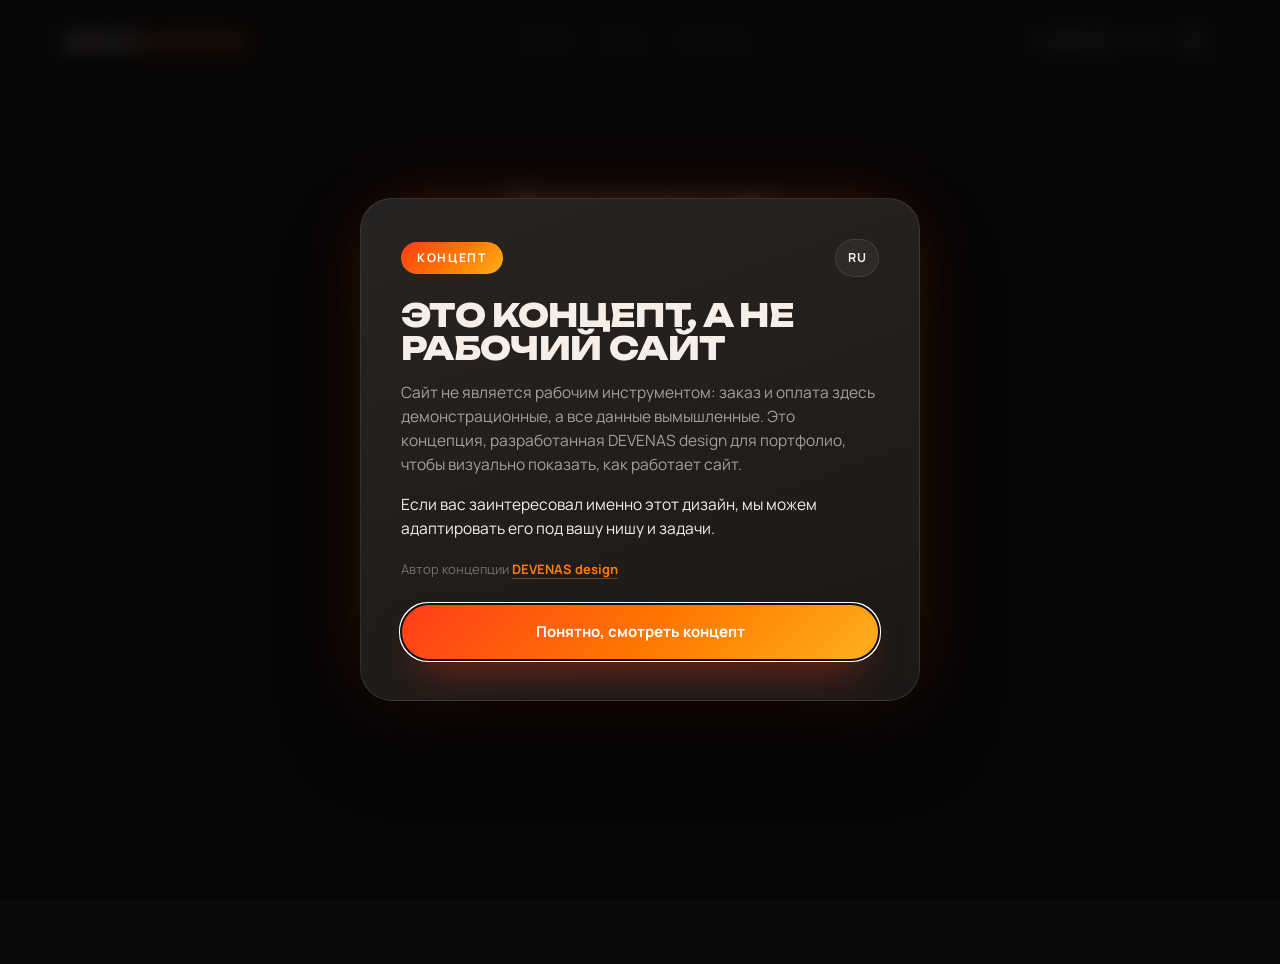
<file: success.html>
<!DOCTYPE html>
<html lang="ru">
<head>
<meta charset="UTF-8">
<meta name="viewport" content="width=device-width, initial-scale=1">
<title data-i18n="meta.successTitle">Заказ принят — МЯСО & БУЛКА</title>
<meta name="description" content="Ваш заказ в МЯСО & БУЛКА принят и передан на кухню.">
<meta name="theme-color" content="#0d0b0a">
<link rel="icon" href="assets/images/favicon.svg" type="image/svg+xml">
<link rel="preconnect" href="https://fonts.googleapis.com">
<link rel="preconnect" href="https://fonts.gstatic.com" crossorigin>
<link href="https://fonts.googleapis.com/css2?family=Manrope:wght@400;500;600;700;800&family=Unbounded:wght@400;500;600;700;800&display=swap" rel="stylesheet">
<link rel="stylesheet" href="css/style.css">
<link rel="stylesheet" href="css/order.css">
</head>
<body>

<header class="header is-stuck">
  <div class="header__inner">
    <a href="index.html" class="logo"><span data-i18n="logo.part1">МЯСО</span> <span data-i18n="logo.part2">&amp; БУЛКА</span></a>
    <nav class="nav">
      <a href="index.html#menu" data-i18n="nav.menu">Меню</a>
      <a href="index.html#kitchen" data-i18n="nav.kitchen">Кухня</a>
      <a href="index.html#contacts" data-i18n="nav.contacts">Контакты</a>
    </nav>
    <div class="header__actions">
      <a class="header__phone" href="tel:+79991874770">+7 (999) 187-47-70</a>
      <button class="lang-switch" data-lang-switch type="button">RU</button>
    </div>
  </div>
</header>

<main class="order-page">
  <div class="shell">

    <div class="order-empty" id="empty-state" hidden>
      <div class="order-empty__title" data-i18n="success.emptyTitle">Пока ничего нет</div>
      <p class="order-empty__text" data-i18n="success.emptyText">Не нашли недавний заказ. Загляните в меню — там 16 поводов вернуться.</p>
      <a class="btn btn--primary" href="index.html#menu" data-i18n="common.goToMenu">Перейти в меню</a>
    </div>

    <div class="success" id="success-root" hidden>
      <div class="order-steps" style="justify-content:center">
        <span class="order-step is-done"><b>1</b> <span data-i18n="steps.step1">Оформление</span></span>
        <span class="order-steps__sep">—</span>
        <span class="order-step is-done"><b>2</b> <span data-i18n="steps.step2">Оплата</span></span>
        <span class="order-steps__sep">—</span>
        <span class="order-step is-active"><b>3</b> <span data-i18n="steps.step3">Готово</span></span>
      </div>

      <div class="success__icon" style="margin-top:36px">
        <svg viewBox="0 0 24 24" fill="none" stroke="currentColor" stroke-width="2.4" stroke-linecap="round" stroke-linejoin="round"><path d="m4 12.5 5.2 5.2L20 7"/></svg>
      </div>

      <h1 class="order-title" id="success-title" data-i18n="success.title">Заказ принят</h1>
      <p class="order-sub" style="margin-inline:auto" id="success-sub"></p>
      <div class="success__number" id="success-number"></div>

      <div class="success__facts" id="success-facts"></div>

      <section class="panel" style="margin-top:16px;text-align:left">
        <h2 class="panel__title" data-i18n="success.detailsTitle">Детали заказа</h2>
        <div class="summary__lines" data-summary-lines></div>
        <div class="summary__total"><span data-i18n="common.total">Итого</span><b data-summary-total>0 ₽</b></div>
      </section>

      <div class="success__actions">
        <a class="btn btn--primary" href="index.html#menu" data-i18n="success.orderMoreBtn">Заказать ещё</a>
        <a class="btn btn--ghost" href="tel:+79991874770" data-i18n="success.callBtn">Позвонить в кафе</a>
      </div>
    </div>
  </div>
</main>

<script src="js/i18n.js"></script>
<script src="js/concept.js"></script>
<script src="js/menu-data.js"></script>
<script src="js/cart.js"></script>
<script src="js/success.js"></script>
</body>
</html>
</file>
<file: css/style.css>
/* =========================================================
   MYASO & BULKA — design tokens
   ========================================================= */
:root {
  --bg: #0d0b0a;
  --bg-soft: #131110;
  --surface: rgba(255, 255, 255, 0.04);
  --surface-2: rgba(255, 255, 255, 0.07);
  --glass: rgba(255, 255, 255, 0.05);
  --glass-strong: rgba(255, 255, 255, 0.09);
  --line: rgba(255, 255, 255, 0.1);
  --line-soft: rgba(255, 255, 255, 0.07);
  --text: #f6efe9;
  --muted: rgba(246, 239, 233, 0.62);
  --faint: rgba(246, 239, 233, 0.4);
  --accent: #ff3d1a;
  --accent-2: #ff7a00;
  --accent-3: #ffb020;
  --accent-grad: linear-gradient(135deg, var(--accent), var(--accent-2) 55%, var(--accent-3));
  --font-display: "Unbounded", sans-serif;
  --font-text: "Manrope", sans-serif;
  --r-pill: 999px;
  --r-card: 28px;
  --r-tile: 32px;
  --maxw: 1440px;
  --pad: clamp(20px, 5vw, 72px);
  --header-h: 84px;
}

* { box-sizing: border-box; margin: 0; padding: 0; }
html { scroll-behavior: smooth; }
body {
  background: var(--bg);
  color: var(--text);
  font-family: var(--font-text);
  font-size: 16px;
  line-height: 1.5;
  overflow-x: hidden;
}
img { display: block; max-width: 100%; }
a { color: inherit; text-decoration: none; }
button, input, textarea, select { font: inherit; color: inherit; }
button { cursor: pointer; background: none; border: none; }
ul { list-style: none; }

.shell {
  width: 100%;
  max-width: var(--maxw);
  margin-inline: auto;
  padding-inline: var(--pad);
}

.section {
  position: relative;
  padding-block: clamp(56px, 9vw, 70px);
}

.section-kicker {
  display: inline-flex;
  align-items: center;
  gap: 10px;
  padding: 8px 16px;
  border: 1px solid var(--line);
  border-radius: var(--r-pill);
  font-size: 12px;
  font-weight: 600;
  letter-spacing: 0.14em;
  text-transform: uppercase;
  color: var(--muted);
  background: var(--glass);
  backdrop-filter: blur(14px);
}
.section-kicker::before {
  content: "";
  width: 6px;
  height: 6px;
  border-radius: 50%;
  background: var(--accent-2);
  box-shadow: 0 0 12px var(--accent-2);
}

.section-title {
  font-family: var(--font-display);
  font-weight: 700;
  text-transform: uppercase;
  line-height: 0.95;
  letter-spacing: -0.02em;
  font-size: clamp(28px, 5.5cqw, 78px);
}

.section-lead {
  max-width: 58ch;
  color: var(--muted);
  font-size: clamp(15px, 1.3vw, 18px);
}

.grad-text {
  background: var(--accent-grad);
  -webkit-background-clip: text;
  background-clip: text;
  color: transparent;
}

/* ---------- Section head (kicker + title + lead, used by most sections) ---------- */
.section__head {
  display: flex;
  flex-wrap: wrap;
  align-items: flex-end;
  justify-content: space-between;
  gap: 24px;
  margin-bottom: clamp(32px, 4vw, 60px);
}
.section__head-left {
  flex: 1 1 480px;
  max-width: 720px;
  min-width: 0;
  container-type: inline-size;
}
.section__head .section-title { margin-top: 18px; }
.section__head .section-lead { margin-top: 18px; }

/* ---------- Buttons ---------- */
.btn {
  display: inline-flex;
  align-items: center;
  justify-content: center;
  gap: 8px;
  padding: 17px 32px;
  border-radius: var(--r-pill);
  font-weight: 700;
  font-size: 15px;
  white-space: nowrap;
  transition: transform 0.2s ease, box-shadow 0.25s ease, background 0.25s ease, border-color 0.25s ease;
}
.btn:hover { transform: translateY(-2px); }
.btn--primary {
  background: var(--accent-grad);
  color: #fff;
  box-shadow: 0 20px 44px -18px rgba(255, 61, 26, 0.7);
}
.btn--ghost {
  background: var(--glass);
  border: 1px solid var(--line);
  backdrop-filter: blur(14px);
}
.btn--ghost:hover { background: var(--glass-strong); border-color: rgba(255, 255, 255, 0.3); }
.btn--block { width: 100%; }
.btn--disabled, .btn[disabled] { opacity: 0.4; pointer-events: none; }

/* =========================================================
   Header
   ========================================================= */
.header {
  position: fixed;
  inset: 0 0 auto 0;
  z-index: 90;
  height: var(--header-h);
  transition: background 0.3s ease, border-color 0.3s ease, backdrop-filter 0.3s ease;
  border-bottom: 1px solid transparent;
}
.header.is-stuck {
  background: rgba(13, 11, 10, 0.82);
  backdrop-filter: blur(18px);
  border-bottom-color: var(--line-soft);
}
.header__inner {
  height: 100%;
  max-width: var(--maxw);
  margin-inline: auto;
  padding-inline: var(--pad);
  display: flex;
  align-items: center;
  justify-content: space-between;
  gap: 24px;
}
.logo {
  font-family: var(--font-display);
  font-weight: 800;
  font-size: 18px;
  letter-spacing: 0.02em;
  white-space: nowrap;
}
.logo span:last-child { color: var(--accent-2); }

.nav {
  display: flex;
  align-items: center;
  gap: 36px;
  font-weight: 500;
  font-size: 15px;
  color: var(--muted);
}
.nav a { position: relative; }
.nav a::after {
  content: "";
  position: absolute;
  left: 0; bottom: -6px;
  width: 0; height: 1px;
  background: var(--accent-2);
  transition: width 0.25s ease;
}
.nav a:hover { color: var(--text); }
.nav a:hover::after { width: 100%; }

.header__actions { display: flex; align-items: center; gap: 12px; }
.header__phone { font-weight: 600; font-size: 15px; white-space: nowrap; }

.cart-btn {
  position: relative;
  display: inline-flex;
  align-items: center;
  gap: 10px;
  padding: 11px 20px 11px 16px;
  border-radius: var(--r-pill);
  border: 1px solid var(--line);
  background: var(--glass);
  backdrop-filter: blur(14px);
  font-weight: 600;
  font-size: 14px;
  transition: border-color 0.25s ease, background 0.25s ease;
}
.cart-btn:hover { border-color: rgba(255, 255, 255, 0.3); background: var(--glass-strong); }
.cart-btn svg { width: 19px; height: 19px; }
.cart-btn__count {
  min-width: 21px;
  height: 21px;
  padding-inline: 5px;
  border-radius: 999px;
  background: var(--accent-grad);
  color: #fff;
  font-size: 12px;
  font-weight: 700;
  display: inline-flex;
  align-items: center;
  justify-content: center;
}
.cart-btn__count[data-empty="true"] { display: none; }

.lang-switch {
  display: inline-flex;
  align-items: center;
  justify-content: center;
  min-width: 44px;
  height: 38px;
  padding: 0 12px;
  border-radius: var(--r-pill);
  border: 1px solid var(--line);
  background: var(--glass);
  backdrop-filter: blur(14px);
  color: var(--text);
  font-weight: 700;
  font-size: 12.5px;
  letter-spacing: 0.04em;
  transition: border-color 0.25s ease, background 0.25s ease;
}
.lang-switch:hover { border-color: rgba(255, 255, 255, 0.3); background: var(--glass-strong); }
.lang-switch--mobile {
  width: auto;
  min-width: 64px;
  align-self: flex-start;
  font-size: 14px;
}

.burger {
  display: none;
  width: 40px; height: 40px;
  border-radius: var(--r-pill);
  border: 1px solid var(--line);
  background: var(--glass);
  flex-direction: column;
  align-items: center;
  justify-content: center;
  gap: 5px;
}
.burger span { width: 18px; height: 1.6px; background: var(--text); border-radius: 2px; transition: transform 0.25s ease, opacity 0.25s ease; }
body.nav-open .burger span:nth-child(1) { transform: translateY(6.6px) rotate(45deg); }
body.nav-open .burger span:nth-child(2) { opacity: 0; }
body.nav-open .burger span:nth-child(3) { transform: translateY(-6.6px) rotate(-45deg); }

.mobile-nav {
  position: fixed;
  inset: var(--header-h) 0 0 0;
  z-index: 89;
  background: rgba(13, 11, 10, 0.97);
  backdrop-filter: blur(18px);
  display: flex;
  flex-direction: column;
  align-items: flex-start;
  justify-content: flex-start;
  gap: 26px;
  padding: 40px var(--pad);
  overflow-y: auto;
  font-size: 22px;
  font-weight: 600;
  transform: translateY(-12px);
  opacity: 0;
  pointer-events: none;
  transition: transform 0.3s ease, opacity 0.3s ease;
}
body.nav-open .mobile-nav { transform: translateY(0); opacity: 1; pointer-events: auto; }
body.nav-open { overflow: hidden; }

/* =========================================================
   Hero
   ========================================================= */
.hero {
  position: relative;
  padding-top: calc(var(--header-h) + clamp(24px, 5vw, 56px));
  padding-bottom: clamp(60px, 9vw, 120px);
  overflow: hidden;
  isolation: isolate;
}
.hero__glow {
  position: absolute;
  z-index: -1;
  width: 900px; height: 900px;
  left: 50%; top: 10%;
  transform: translateX(-42%);
  background: radial-gradient(circle, rgba(255, 90, 0, 0.32), transparent 65%);
  pointer-events: none;
}
.hero__grid-lines {
  position: absolute; inset: 0; z-index: -1;
  background-image: linear-gradient(rgba(255, 255, 255, 0.035) 1px, transparent 1px), linear-gradient(90deg, rgba(255, 255, 255, 0.035) 1px, transparent 1px);
  background-size: 64px 64px;
  mask-image: radial-gradient(ellipse 70% 60% at 50% 30%, #000 20%, transparent 78%);
  pointer-events: none;
}

.hero__inner {
  width: 100%;
  max-width: var(--maxw);
  margin-inline: auto;
  padding-inline: var(--pad);
  display: grid;
  grid-template-columns: minmax(330px, 560px) minmax(180px, 1fr) minmax(230px, 300px);
  align-items: center;
  gap: clamp(16px, 2.5vw, 40px);
}

.hero__left { max-width: 600px; container-type: inline-size; }
.hero__title {
  position: relative;
  z-index: 1;
  margin-top: 22px;
  font-family: var(--font-display);
  font-weight: 800;
  text-transform: uppercase;
  font-size: clamp(30px, 9.7cqw, 54px);
  line-height: 0.98;
  letter-spacing: -0.02em;
}
.hero__title em { font-style: normal; color: var(--accent-2); }
.hero__text {
  position: relative;
  z-index: 1;
  margin-top: 22px;
  max-width: 460px;
  color: var(--muted);
  font-size: clamp(15px, 1.15vw, 17px);
}
.hero__text b { color: var(--text); font-weight: 700; }
.hero__actions { position: relative; z-index: 1; margin-top: 22px; display: flex; flex-wrap: wrap; gap: 14px; }
.hero__actions .btn { padding: 20px 40px; font-size: 16.5px; }

.hero__center { position: relative; display: grid; place-items: center; }
.burger-stage {
  position: relative;
  z-index: 2;
  left: -240px;
  width: clamp(432px, 43.2vw, 672px);
  aspect-ratio: 1;
  animation: hero-float 7s ease-in-out infinite;
}
.burger-stage__img {
  display: block;
  width: 100%; height: 100%;
  object-fit: contain;
  filter: drop-shadow(0 46px 70px rgba(0, 0, 0, 0.7)) drop-shadow(0 0 90px rgba(255, 90, 0, 0.35));
}
@keyframes hero-float {
  0%, 100% { transform: translateY(0) rotate(-0.4deg); }
  50% { transform: translateY(-16px) rotate(0.4deg); }
}

.hero__right { position: relative; z-index: 1; display: flex; flex-direction: column; gap: 16px; align-items: flex-end; }
.fact-card {
  width: min(100%, 300px);
  padding: 22px;
  border-radius: var(--r-card);
  border: 1px solid var(--line);
  background: var(--glass);
  backdrop-filter: blur(22px);
  box-shadow: 0 24px 60px -30px rgba(0, 0, 0, 0.9);
}
.fact-card--light { background: var(--text); color: #14100d; }
.fact-card-title { font-weight: 700; font-size: 14px; margin-bottom: 6px; }
.fact-card-text { font-size: 13px; line-height: 1.4; opacity: 0.75; }

/* ---------- Marquee ---------- */
.marquee {
  position: relative;
  margin-top: -50px;
  border-block: 1px solid var(--line-soft);
  background: var(--bg-soft);
  overflow: hidden;
  padding-block: 18px;
}
.marquee__track {
  display: flex;
  width: max-content;
  gap: 48px;
  animation: marquee 26s linear infinite;
}
.marquee__item {
  display: flex;
  align-items: center;
  gap: 14px;
  font-family: var(--font-display);
  font-size: 14px;
  font-weight: 600;
  letter-spacing: 0.04em;
  text-transform: uppercase;
  color: var(--muted);
  white-space: nowrap;
}
.marquee__item::before {
  content: "";
  width: 7px; height: 7px;
  border-radius: 50%;
  background: var(--accent);
}
.marquee__item:first-child::before { display: none; }
@keyframes marquee { to { transform: translateX(-50%); } }

/* =========================================================
   Promo banner
   ========================================================= */
#combo { margin-top: 50px; }
.promo__card {
  --promo-pad: clamp(28px, 4.5vw, 64px);
  --promo-img-w: clamp(300px, 49.7vw, 716px);
  position: relative;
  overflow: hidden;
  border-radius: var(--r-tile);
  padding: var(--promo-pad);
  background: linear-gradient(146deg, var(--accent) 0%, var(--accent-2) 55%, var(--accent-3) 100%);
  color: #fff;
  display: grid;
  grid-template-columns: minmax(140px, 28%) 1fr auto;
  align-items: center;
  gap: clamp(20px, 3.5vw, 48px);
  box-shadow: 0 40px 90px -46px rgba(255, 61, 26, 0.9);
}
.promo__tag {
  display: inline-flex;
  align-items: center;
  gap: 8px;
  padding: 7px 16px;
  border-radius: var(--r-pill);
  background: rgba(0, 0, 0, 0.22);
  font-size: 12px;
  font-weight: 700;
  letter-spacing: 0.14em;
  text-transform: uppercase;
}
.promo__title {
  margin-top: 20px;
  font-family: var(--font-display);
  font-weight: 800;
  text-transform: uppercase;
  font-size: clamp(26px, 3.6vw, 50px);
  line-height: 0.98;
  letter-spacing: -0.02em;
}
.promo__text {
  margin-top: 16px;
  max-width: 46ch;
  font-size: clamp(15px, 1.2vw, 17px);
  color: rgba(255, 255, 255, 0.88);
}
.promo__media {
  position: absolute;
  inset: 0;
  z-index: 0;
  overflow: hidden;
  pointer-events: none;
}
.promo__media img {
  display: block;
  position: absolute;
  left: calc(var(--promo-img-w) * -0.042);
  top: calc(var(--promo-img-w) * -0.363);
  width: var(--promo-img-w);
  height: var(--promo-img-w);
  object-fit: contain;
  transform: scaleX(-1);
  filter: drop-shadow(0 30px 55px rgba(0, 0, 0, 0.4));
}
.promo__content { position: relative; z-index: 1; grid-column: 2; }
.promo__side { position: relative; z-index: 1; grid-column: 3; text-align: right; }
.promo__price-row { display: flex; align-items: baseline; gap: 10px; justify-content: flex-end; }
.promo__from { font-size: 15px; opacity: 0.8; }
.promo__price {
  font-family: var(--font-display);
  font-weight: 800;
  font-size: clamp(34px, 4.6vw, 56px);
  line-height: 1;
  letter-spacing: -0.03em;
}
.promo__side .btn { margin-top: 22px; background: #0d0b0a; color: #fff; box-shadow: none; }
.promo__side .btn:hover { background: #1c1816; }
.promo__note { margin-top: 14px; font-size: 13px; color: rgba(255, 255, 255, 0.78); }

/* =========================================================
   Values — tiles
   ========================================================= */
.tiles {
  display: grid;
  grid-template-columns: repeat(3, 1fr);
  gap: clamp(16px, 1.6vw, 20px);
}
.tile {
  position: relative;
  overflow: hidden;
  border-radius: var(--r-tile);
  border: 1px solid var(--line);
  transition: transform 0.4s cubic-bezier(0.2, 0.8, 0.2, 1), border-color 0.3s ease;
}
.tile.reveal.is-in:hover { transform: translateY(-10px); border-color: rgba(255, 122, 0, 0.4); }
.tile__media { position: relative; aspect-ratio: 4 / 3; overflow: hidden; }
.tile__media img { width: 100%; height: 100%; object-fit: cover; transition: transform 0.7s cubic-bezier(0.2, 0.8, 0.2, 1); }
.tile.reveal.is-in:hover .tile__media img { transform: scale(1.06); }
.tile__media::after {
  content: "";
  position: absolute; inset: 0;
  background: linear-gradient(180deg, transparent 40%, rgba(13, 11, 10, 0.92));
}
.tile__chip {
  position: absolute;
  top: 16px; left: 16px;
  padding: 6px 14px;
  border-radius: var(--r-pill);
  background: rgba(13, 11, 10, 0.6);
  border: 1px solid rgba(255, 255, 255, 0.18);
  backdrop-filter: blur(8px);
  font-size: 11px;
  font-weight: 700;
  letter-spacing: 0.1em;
  text-transform: uppercase;
}
.tile__body { position: absolute; left: 0; right: 0; bottom: 0; padding: 22px; }
.tile__title { font-family: var(--font-display); font-weight: 700; font-size: 19px; text-transform: uppercase; letter-spacing: -0.01em; margin-bottom: 8px; }
.tile__text { font-size: 13.5px; color: rgba(246, 239, 233, 0.78); line-height: 1.45; }

/* =========================================================
   Menu
   ========================================================= */
.menu-groups { display: flex; flex-direction: column; gap: 16px; overflow-anchor: none; }

.mgroup { border: 1px solid var(--line); border-radius: var(--r-tile); background: var(--surface); overflow: hidden; }
.mgroup__head {
  width: 100%;
  display: flex;
  align-items: center;
  gap: 20px;
  padding: 28px 32px;
  text-align: left;
}
.mgroup__icon {
  flex-shrink: 0;
  width: 54px; height: 54px;
  border-radius: 16px;
  background: var(--glass-strong);
  display: flex; align-items: center; justify-content: center;
  color: var(--accent-2);
}
.mgroup__icon svg { width: 26px; height: 26px; }
.mgroup__titles { flex: 1; min-width: 0; display: flex; flex-direction: column; gap: 6px; }
.mgroup__title { font-family: var(--font-display); font-weight: 700; text-transform: uppercase; font-size: 20px; letter-spacing: 0.01em; }
.mgroup__sub { font-size: 14px; color: var(--muted); }
.mgroup__count {
  flex-shrink: 0;
  padding: 7px 16px;
  border-radius: var(--r-pill);
  border: 1px solid var(--line);
  font-size: 12.5px;
  color: var(--muted);
  white-space: nowrap;
}
.mgroup__chev { flex-shrink: 0; width: 44px; height: 44px; border-radius: 999px; background: var(--glass); display: flex; align-items: center; justify-content: center; transition: transform 0.35s ease, background 0.3s ease; }
.mgroup__chev svg { width: 18px; height: 18px; }
.mgroup.is-open .mgroup__chev { transform: rotate(180deg); background: var(--glass-strong); }

.mgroup__panel { display: grid; grid-template-rows: 0fr; transition: grid-template-rows 0.45s cubic-bezier(0.2, 0.8, 0.2, 1); }
.mgroup.is-open .mgroup__panel { grid-template-rows: 1fr; }
.mgroup__panel > div { overflow: hidden; }

.mgrid {
  display: grid;
  grid-template-columns: repeat(auto-fill, minmax(266px, 1fr));
  gap: clamp(14px, 1.4vw, 20px);
  padding: 12px clamp(20px, 2.6vw, 36px) clamp(24px, 2.6vw, 36px);
}

.dish {
  display: flex;
  flex-direction: column;
  border-radius: var(--r-card);
  border: 1px solid var(--line);
  background: var(--bg);
  overflow: hidden;
  transition: transform 0.35s cubic-bezier(0.2, 0.8, 0.2, 1), border-color 0.3s ease, box-shadow 0.35s ease;
}
.dish:hover { transform: translateY(-6px); border-color: rgba(255, 122, 0, 0.4); box-shadow: 0 26px 60px -34px rgba(255, 61, 26, 0.75); }
.dish__media { position: relative; aspect-ratio: 13 / 10; overflow: hidden; background: var(--surface-2); }
.dish__media img { width: 100%; height: 100%; object-fit: cover; }
.dish__mark {
  position: absolute; top: 12px; left: 12px;
  padding: 5px 12px;
  border-radius: var(--r-pill);
  background: var(--accent-grad);
  color: #fff;
  font-size: 10.5px;
  font-weight: 700;
  letter-spacing: 0.06em;
  text-transform: uppercase;
}
.dish__body { padding: 20px; display: flex; flex-direction: column; gap: 8px; flex: 1; }
.dish__name { font-family: var(--font-display); font-weight: 700; font-size: 17px; letter-spacing: -0.01em; }
.dish__comp { font-size: 13px; color: var(--muted); line-height: 1.4; }
.dish__foot { margin-top: auto; padding-top: 16px; display: flex; align-items: center; justify-content: space-between; gap: 12px; }
.dish__price { font-family: var(--font-display); font-weight: 700; font-size: 18px; letter-spacing: -0.02em; white-space: nowrap; }

.dish__add {
  display: inline-flex;
  align-items: center;
  flex-shrink: 0;
  gap: 6px;
  padding: 10px 16px;
  border-radius: var(--r-pill);
  background: var(--accent-grad);
  color: #fff;
  font-size: 12px;
  font-weight: 700;
  white-space: nowrap;
  transition: box-shadow 0.25s ease, transform 0.2s ease;
}
.dish__add:hover { box-shadow: 0 12px 30px -12px rgba(255, 122, 0, 0.9); transform: translateY(-1px); }
.dish__add svg { width: 15px; height: 15px; }

.stepper {
  display: inline-flex;
  align-items: center;
  gap: 12px;
  padding: 8px 14px;
  border-radius: var(--r-pill);
  border: 1px solid var(--line);
  background: var(--glass);
}
.stepper button { width: 20px; height: 20px; display: flex; align-items: center; justify-content: center; font-size: 16px; color: var(--accent-2); }
.stepper output { min-width: 16px; text-align: center; font-weight: 700; font-size: 14px; }

/* =========================================================
   About
   ========================================================= */
.about__grid {
  display: grid;
  grid-template-columns: 1.05fr 0.95fr;
  gap: clamp(28px, 5vw, 80px);
  align-items: center;
}
.about__quote {
  margin-top: 30px;
  font-family: var(--font-display);
  font-weight: 600;
  font-size: clamp(20px, 2.4vw, 34px);
  line-height: 1.2;
  letter-spacing: -0.02em;
}
.about__text { margin-top: 24px; color: var(--muted); display: grid; gap: 14px; font-size: 15.5px; }
.about__sign { margin-top: 28px; }
.about__sign-name { font-weight: 700; font-size: 15px; }
.about__sign-role { font-size: 13.5px; color: var(--muted); margin-top: 3px; }

.about__stats { display: grid; grid-template-columns: repeat(2, 1fr); gap: 16px; }
.stat {
  padding: 26px 22px;
  border-radius: 22px;
  border: 1px solid var(--line);
  background: var(--surface);
}
.stat__value { font-family: var(--font-display); font-weight: 800; font-size: clamp(30px, 3.2vw, 44px); letter-spacing: -0.02em; background: var(--accent-grad); -webkit-background-clip: text; background-clip: text; color: transparent; }
.stat__label { margin-top: 8px; font-size: 13.5px; color: var(--muted); line-height: 1.35; }

/* =========================================================
   News
   ========================================================= */
.news-grid { display: grid; grid-template-columns: repeat(2, 1fr); gap: clamp(14px, 1.4vw, 20px); }
.post {
  padding: 28px;
  border-radius: var(--r-card);
  border: 1px solid var(--line);
  background: var(--surface);
  transition: transform 0.35s ease, border-color 0.3s ease, background 0.3s ease;
}
.post:hover { transform: translateY(-6px); border-color: rgba(255, 122, 0, 0.4); background: var(--surface-2); }
.post__num { font-family: var(--font-display); font-weight: 700; font-size: 13px; color: var(--accent-2); letter-spacing: 0.08em; margin-bottom: 14px; }
.post__title { font-family: var(--font-display); font-weight: 700; font-size: 19px; letter-spacing: -0.01em; margin-bottom: 10px; }
.post__text { font-size: 14.5px; color: var(--muted); line-height: 1.5; }
.post__more {
  margin-top: 18px;
  display: inline-flex;
  align-items: center;
  gap: 8px;
  font-weight: 700;
  font-size: 13.5px;
  color: var(--accent-2);
}
.post__more svg { width: 15px; height: 15px; }

/* =========================================================
   Contacts
   ========================================================= */
.contacts__grid { display: grid; grid-template-columns: repeat(4, 1fr); gap: clamp(14px, 1.4vw, 20px); }
.contact-card {
  display: block;
  padding: 26px 24px;
  border-radius: 22px;
  border: 1px solid var(--line);
  background: var(--surface);
  transition: transform 0.3s ease, border-color 0.3s ease, background 0.3s ease;
}
a.contact-card:hover { transform: translateY(-4px); border-color: rgba(255, 122, 0, 0.4); background: var(--surface-2); }
.contact-card__label { font-size: 12px; font-weight: 700; letter-spacing: 0.1em; text-transform: uppercase; color: var(--muted); margin-bottom: 10px; }
.contact-card__value { font-family: var(--font-display); font-weight: 700; font-size: 16.5px; line-height: 1.3; }
.contact-card__note { margin-top: 8px; font-size: 13px; color: var(--muted); }

/* =========================================================
   Footer
   ========================================================= */
.footer { border-top: 1px solid var(--line-soft); padding-block: 32px; }
.footer__inner { display: flex; align-items: center; justify-content: space-between; gap: 20px; flex-wrap: wrap; font-size: 14px; color: var(--muted); }
.footer__links { display: flex; gap: 24px; flex-wrap: wrap; }
.footer__links a:hover { color: var(--text); }

/* =========================================================
   Sticky cart bar
   ========================================================= */
.cart-bar {
  position: fixed;
  left: 50%;
  bottom: 24px;
  transform: translate(-50%, 140%);
  z-index: 80;
  display: flex;
  align-items: center;
  gap: 18px;
  padding: 14px 14px 14px 24px;
  border-radius: var(--r-pill);
  background: rgba(19, 17, 16, 0.92);
  border: 1px solid var(--line);
  backdrop-filter: blur(20px);
  box-shadow: 0 30px 70px -30px rgba(0, 0, 0, 0.8);
  transition: transform 0.35s cubic-bezier(0.2, 0.8, 0.2, 1);
}
.cart-bar.is-visible { transform: translate(-50%, 0); }
.cart-bar__info { display: flex; flex-direction: column; gap: 2px; }
.cart-bar__count { font-size: 12.5px; color: var(--muted); }
.cart-bar__total { font-family: var(--font-display); font-weight: 700; font-size: 19px; }

/* =========================================================
   Cart drawer
   ========================================================= */
.drawer-backdrop {
  position: fixed; inset: 0;
  background: rgba(0, 0, 0, 0.6);
  z-index: 95;
  opacity: 0;
  pointer-events: none;
  transition: opacity 0.3s ease;
}
body.drawer-open .drawer-backdrop { opacity: 1; pointer-events: auto; }

.drawer {
  position: fixed;
  top: 0; right: 0; bottom: 0;
  width: min(440px, 100%);
  z-index: 96;
  background: var(--bg-soft);
  border-left: 1px solid var(--line);
  display: flex;
  flex-direction: column;
  transform: translateX(100%);
  transition: transform 0.4s cubic-bezier(0.2, 0.8, 0.2, 1);
}
body.drawer-open .drawer { transform: translateX(0); }

.drawer__head { display: flex; align-items: center; justify-content: space-between; padding: 24px 24px 18px; border-bottom: 1px solid var(--line-soft); }
.drawer__title { font-family: var(--font-display); font-weight: 700; font-size: 18px; }
.drawer__close { width: 38px; height: 38px; border-radius: 999px; background: var(--glass); display: flex; align-items: center; justify-content: center; }
.drawer__close svg { width: 17px; height: 17px; }
.drawer__body { flex: 1; overflow-y: auto; padding: 12px 24px; }
.drawer__foot { padding: 20px 24px 24px; border-top: 1px solid var(--line-soft); }
.drawer__sum { display: flex; align-items: center; justify-content: space-between; margin-bottom: 16px; font-size: 15px; }
.drawer__sum b { font-family: var(--font-display); font-size: 20px; }

.cart-empty { padding: 40px 8px; text-align: center; color: var(--muted); font-size: 14.5px; display: flex; flex-direction: column; align-items: center; gap: 14px; }
.cart-empty svg { width: 32px; height: 32px; opacity: 0.5; }

.cart-line { display: grid; grid-template-columns: 56px 1fr auto; gap: 14px; align-items: center; padding: 14px 0; border-bottom: 1px solid var(--line-soft); }
.cart-line:last-child { border-bottom: none; }
.cart-line__img { width: 56px; height: 56px; border-radius: 14px; object-fit: cover; }
.cart-line__name { font-weight: 700; font-size: 14.5px; }
.cart-line__price { font-size: 13.5px; color: var(--muted); margin-top: 3px; }
.cart-line__side { display: flex; flex-direction: column; align-items: flex-end; gap: 8px; }
.cart-line__remove { font-size: 12px; color: var(--muted); }
.cart-line__remove:hover { color: var(--accent-2); }

/* ---------- Scroll reveal ---------- */
.reveal { opacity: 0; transform: translateY(28px); transition: opacity 0.7s ease, transform 0.7s cubic-bezier(0.2, 0.8, 0.2, 1); }
.reveal.is-in { opacity: 1; transform: none; }

/* =========================================================
   Responsive
   ========================================================= */
@media (max-width: 1200px) {
  .hero__inner { grid-template-columns: 1fr 1fr; }
  .burger-stage { left: -20px; width: min(90%, 480px); }
  .hero__right {
    grid-column: 1 / -1;
    flex-direction: row;
    align-items: stretch;
    justify-content: flex-start;
    flex-wrap: wrap;
  }
  .fact-card { width: min(100%, 340px); }
  .promo__card { grid-template-columns: 1fr; }
  .promo__media {
    position: static;
    inset: auto;
    display: block;
    margin: calc(-1 * var(--promo-pad)) 0 16px calc(-1 * var(--promo-pad));
    overflow: visible;
  }
  .promo__media img {
    position: static;
    width: min(88vw, 460px);
    height: auto;
    max-height: none;
  }
  .promo__content { grid-column: 1; }
  .promo__side { grid-column: 1; text-align: left; margin-top: 16px; }
  .promo__price-row { justify-content: flex-start; }
  .about__grid { grid-template-columns: 1fr; }
  .contacts__grid { grid-template-columns: repeat(2, 1fr); }
}

@media (max-width: 980px) {
  .nav, .header__phone { display: none; }
  .burger { display: flex; }
  .header__actions { margin-left: auto; }
  .tiles { grid-template-columns: repeat(2, 1fr); }
  .tiles .tile:nth-child(3) { grid-column: span 2; }
  .news-grid { grid-template-columns: 1fr; }
  .hero__inner { grid-template-columns: 1fr; text-align: left; }
  .hero__left { max-width: none; }
  .hero__center { order: -1; }
  .burger-stage { width: min(100%, 460px); left: 0; }
}

@media (max-width: 700px) {
  :root { --header-h: 72px; --r-tile: 26px; --r-card: 22px; }
  .section { padding-block: 35px; }
  .tiles { grid-template-columns: 1fr; }
  .tiles .tile:nth-child(3) { grid-column: span 1; }
  .mgrid { grid-template-columns: 1fr; }
  .mgroup__icon, .mgroup__count { display: none; }
  .mgroup__head { padding: 22px 20px; }
  .contacts__grid { grid-template-columns: 1fr; }
  .cart-bar { bottom: 14px; gap: 12px; padding: 10px 10px 10px 18px; left: 14px; right: 14px; transform: translateY(140%); width: auto; }
  .cart-bar.is-visible { transform: translateY(0); }
  .cart-bar__total { font-size: 18px; }
  .cart-bar__count { font-size: 12px; }
  .cart-bar .btn--ghost { display: none; }
  .cart-bar .btn { padding: 14px 22px; }
  .cart-btn { padding: 10px 14px; gap: 8px; }
  .cart-btn > span:not(.cart-btn__count) { display: none; }
  .header .lang-switch { min-width: 38px; height: 36px; padding: 0 8px; font-size: 12px; }
  .logo { font-size: 17px; }
  .footer__inner { flex-direction: column; align-items: flex-start; }
}

@media (prefers-reduced-motion: reduce) {
  *, *::before, *::after {
    animation-duration: 0.01ms !important;
    animation-iteration-count: 1 !important;
    transition-duration: 0.01ms !important;
    scroll-behavior: auto !important;
  }
}

/* =========================================================
   Concept disclaimer (modal + permanent note)
   ========================================================= */
body.concept-open { overflow: hidden; }

.concept-modal {
  position: fixed;
  inset: 0;
  z-index: 300;
  display: flex;
  align-items: center;
  justify-content: center;
  padding: 20px;
  background: rgba(8, 6, 5, 0.82);
  backdrop-filter: blur(10px);
  overflow-y: auto;
  animation: concept-fade 0.3s ease both;
}
.concept-modal.is-closing { animation: concept-fade-out 0.25s ease both; }
@keyframes concept-fade { from { opacity: 0; } to { opacity: 1; } }
@keyframes concept-fade-out { to { opacity: 0; } }

.concept-modal__card {
  position: relative;
  width: min(100%, 560px);
  margin: auto;
  padding: clamp(24px, 4vw, 40px);
  border-radius: var(--r-tile);
  border: 1px solid var(--line);
  background: linear-gradient(160deg, rgba(255, 255, 255, 0.08), rgba(255, 255, 255, 0.03)), #14110f;
  box-shadow: 0 40px 100px -30px rgba(0, 0, 0, 0.9), 0 0 80px -30px rgba(255, 90, 0, 0.45);
  animation: concept-rise 0.4s cubic-bezier(0.2, 0.8, 0.2, 1) both;
}
@keyframes concept-rise { from { opacity: 0; transform: translateY(18px) scale(0.98); } to { opacity: 1; transform: none; } }

.concept-modal__top {
  display: flex;
  align-items: center;
  justify-content: space-between;
  gap: 12px;
}
.concept-modal__badge {
  display: inline-flex;
  align-items: center;
  padding: 7px 16px;
  border-radius: var(--r-pill);
  background: var(--accent-grad);
  color: #fff;
  font-size: 12px;
  font-weight: 700;
  letter-spacing: 0.14em;
  text-transform: uppercase;
}
.concept-modal__title {
  margin-top: 22px;
  font-family: var(--font-display);
  font-weight: 800;
  text-transform: uppercase;
  font-size: clamp(22px, 4.4vw, 32px);
  line-height: 1.02;
  letter-spacing: -0.02em;
}
.concept-modal__text {
  margin-top: 16px;
  color: var(--muted);
  font-size: 15.5px;
  line-height: 1.55;
}
.concept-modal__text + .concept-modal__text { color: var(--text); }
.concept-modal__by {
  margin-top: 20px;
  font-size: 13px;
  color: var(--faint);
}
.concept-modal__by a {
  color: var(--accent-2);
  font-weight: 700;
  border-bottom: 1px solid rgba(255, 122, 0, 0.4);
  transition: color 0.2s ease, border-color 0.2s ease;
}
.concept-modal__by a:hover { color: var(--accent-3); border-color: var(--accent-3); }
.concept-modal__btn { margin-top: 24px; width: 100%; }

.concept-note {
  padding: 28px var(--pad) 36px;
  text-align: center;
  font-size: 12.5px;
  letter-spacing: 0.04em;
  color: var(--faint);
}
body:has(.cart-bar) .concept-note { padding-bottom: 100px; }
</file>
<file: css/order.css>
/* =========================================================
   Checkout / Payment / Success — shared order-flow styles
   ========================================================= */

.order-page { padding-top: calc(var(--header-h) + 40px); padding-bottom: 80px; min-height: 100vh; }

.order-empty { max-width: 480px; margin-inline: auto; text-align: center; padding-top: 60px; }
.order-empty__title { font-family: var(--font-display); font-weight: 700; font-size: 26px; margin-bottom: 14px; }
.order-empty__text { color: var(--muted); font-size: 15px; margin-bottom: 28px; }

.order-steps { display: flex; align-items: center; gap: 10px; flex-wrap: wrap; }
.order-step {
  display: inline-flex;
  align-items: center;
  gap: 9px;
  padding: 8px 16px;
  border-radius: var(--r-pill);
  border: 1px solid var(--line);
  font-size: 13.5px;
  font-weight: 600;
  color: var(--faint);
}
.order-step b {
  width: 20px; height: 20px;
  border-radius: 999px;
  background: rgba(255, 255, 255, 0.09);
  display: inline-flex; align-items: center; justify-content: center;
  font-size: 11.5px;
}
.order-step.is-active { background: var(--accent-grad); color: #fff; border-color: transparent; }
.order-step.is-active b { background: rgba(0, 0, 0, 0.25); }
.order-step.is-done { color: var(--text); border-color: rgba(255, 255, 255, 0.2); }
.order-steps__sep { color: var(--faint); font-size: 13px; }

.order-head { margin-bottom: 40px; }
.order-title {
  margin-top: 22px;
  font-family: var(--font-display);
  font-weight: 800;
  text-transform: uppercase;
  font-size: clamp(30px, 4.2vw, 52px);
  letter-spacing: -0.02em;
  line-height: 1;
}
.order-sub { margin-top: 14px; max-width: 62ch; color: var(--muted); font-size: 15.5px; }

.order-grid { display: grid; grid-template-columns: 1.55fr 1fr; align-items: start; gap: 28px; }
.aside { position: sticky; top: calc(var(--header-h) + 24px); }

.panel {
  padding: 30px;
  border-radius: var(--r-tile);
  border: 1px solid var(--line);
  background: var(--surface);
  margin-bottom: 16px;
}
.panel:last-child { margin-bottom: 0; }
.panel__title { font-family: var(--font-display); font-weight: 700; font-size: 19px; margin-bottom: 22px; }

.field { margin-top: 20px; }
.field:first-child { margin-top: 0; }
.field__label {
  display: block;
  font-size: 12px;
  font-weight: 700;
  letter-spacing: 0.08em;
  text-transform: uppercase;
  color: var(--muted);
  margin-bottom: 9px;
}
.input, .select, .textarea {
  width: 100%;
  padding: 15px 18px;
  border-radius: 16px;
  border: 1px solid var(--line);
  background: var(--bg);
  color: var(--text);
  font-size: 15px;
}
.input::placeholder, .textarea::placeholder { color: var(--faint); }
.textarea { min-height: 96px; resize: vertical; }
.select { appearance: none; background-image: url("data:image/svg+xml,%3Csvg xmlns='http://www.w3.org/2000/svg' viewBox='0 0 24 24' fill='none' stroke='%23f6efe9' stroke-width='2' stroke-linecap='round' stroke-linejoin='round'%3E%3Cpath d='m6 9 6 6 6-6'/%3E%3C/svg%3E"); background-repeat: no-repeat; background-position: right 16px center; background-size: 18px; }
.field.has-error .input, .field.has-error .select, .field.has-error .textarea { border-color: var(--accent); }
.field__error { display: none; margin-top: 8px; font-size: 12.5px; color: var(--accent-2); }
.field.has-error .field__error { display: block; }

.field-row { display: grid; grid-template-columns: 1fr 1fr; gap: 16px; }

.choices { display: grid; gap: 12px; }
.choices--2 { grid-template-columns: repeat(2, 1fr); }
.pay-methods { display: grid; gap: 12px; margin-bottom: 24px; }

.choice { display: block; cursor: pointer; }
.choice input { position: absolute; opacity: 0; pointer-events: none; }
.choice__box {
  display: flex;
  align-items: flex-start;
  gap: 12px;
  padding: 18px;
  border-radius: 18px;
  border: 1px solid var(--line);
  background: var(--bg);
  transition: border-color 0.2s ease, background 0.2s ease;
}
.choice__mark {
  flex-shrink: 0;
  margin-top: 2px;
  width: 18px; height: 18px;
  border-radius: 999px;
  border: 1.5px solid var(--line);
  position: relative;
}
.choice__mark::after {
  content: "";
  position: absolute; inset: 3px;
  border-radius: 999px;
  background: var(--accent-grad);
  opacity: 0;
  transition: opacity 0.15s ease;
}
.choice input:checked ~ .choice__box { border-color: var(--accent-2); background: var(--surface-2); }
.choice input:checked ~ .choice__box .choice__mark { border-color: var(--accent-2); }
.choice input:checked ~ .choice__box .choice__mark::after { opacity: 1; }
.choice__title { display: block; font-weight: 700; font-size: 15px; }
.choice__note { display: block; margin-top: 4px; font-size: 13px; color: var(--muted); }

.summary__lines { display: flex; flex-direction: column; }
.summary__line { display: flex; align-items: flex-start; justify-content: space-between; gap: 14px; padding-block: 12px; border-bottom: 1px solid var(--line-soft); }
.summary__line:last-child { border-bottom: none; }
.summary__name { font-weight: 700; font-size: 14.5px; }
.summary__meta { margin-top: 3px; font-size: 12.5px; color: var(--muted); }
.summary__cost { font-weight: 700; font-size: 14.5px; white-space: nowrap; }
.summary__total { display: flex; align-items: center; justify-content: space-between; margin-top: 16px; padding-top: 16px; border-top: 1px solid var(--line); font-size: 15px; }
.summary__total b { font-family: var(--font-display); font-size: 21px; }
.summary__note { margin-top: 14px; font-size: 12.5px; color: var(--muted); line-height: 1.5; }

/* ---------- Payment page specific ---------- */
.card-form { margin-top: 24px; }
.card-form:not(.is-visible), .qr-block:not(.is-visible), .cash-block:not(.is-visible) { display: none; }

.card-preview {
  padding: 26px;
  border-radius: 22px;
  background: linear-gradient(135deg, #1a1613, #0d0b0a);
  border: 1px solid var(--line);
  margin-bottom: 24px;
}
.card-preview__brand { font-family: var(--font-display); font-weight: 700; font-size: 13px; color: var(--muted); margin-bottom: 28px; }
.card-preview__number { font-family: var(--font-display); font-size: 21px; letter-spacing: 0.06em; margin-bottom: 22px; }
.card-preview__row { display: flex; justify-content: space-between; gap: 20px; }
.card-preview__row span { display: block; font-size: 10.5px; color: var(--muted); letter-spacing: 0.08em; text-transform: uppercase; margin-bottom: 5px; }
.card-preview__row div div { font-weight: 700; font-size: 14px; }

.qr-block { display: flex; flex-direction: column; align-items: center; gap: 20px; padding-block: 12px; }
.qr-frame { width: 200px; height: 200px; padding: 14px; border-radius: 20px; background: #f6efe9; }
.qr-frame svg { width: 100%; height: 100%; }

.cash-block { padding-block: 8px; }

.pay-submit { margin-top: 28px; }
#pay-btn.is-loading { opacity: 0.75; pointer-events: none; }
.spinner {
  display: inline-block;
  width: 15px; height: 15px;
  border-radius: 999px;
  border: 2px solid rgba(255, 255, 255, 0.4);
  border-top-color: #fff;
  animation: spin 0.7s linear infinite;
}
@keyframes spin { to { transform: rotate(360deg); } }

.notice {
  display: flex;
  gap: 14px;
  padding: 18px 20px;
  border-radius: 18px;
  border: 1px solid var(--line);
  background: var(--surface);
  font-size: 13px;
  color: var(--muted);
  line-height: 1.55;
}
.notice svg { flex-shrink: 0; width: 20px; height: 20px; color: var(--accent-2); margin-top: 2px; }
.notice b { color: var(--text); }
.notice code { background: rgba(255, 255, 255, 0.08); padding: 2px 6px; border-radius: 6px; font-size: 12px; }

/* ---------- Success page ---------- */
.success { max-width: 560px; margin-inline: auto; text-align: center; }
.success__icon {
  width: 68px; height: 68px;
  margin-inline: auto;
  border-radius: 999px;
  background: var(--accent-grad);
  display: flex; align-items: center; justify-content: center;
  color: #fff;
}
.success__icon svg { width: 30px; height: 30px; }
.success__number { margin-top: 16px; font-weight: 700; font-size: 15px; color: var(--accent-2); }
.success__facts {
  margin-top: 30px;
  display: grid;
  grid-template-columns: repeat(2, 1fr);
  gap: 14px;
  text-align: left;
}
.success__fact { padding: 16px 18px; border-radius: 16px; border: 1px solid var(--line); background: var(--surface); }
.success__fact-label { font-size: 11px; font-weight: 700; letter-spacing: 0.08em; text-transform: uppercase; color: var(--muted); margin-bottom: 6px; }
.success__fact-value { font-weight: 700; font-size: 14.5px; }
.success__actions { margin-top: 30px; display: flex; justify-content: center; gap: 14px; flex-wrap: wrap; }

@media (max-width: 900px) {
  .order-grid { grid-template-columns: 1fr; }
  .aside { position: static; }
}

@media (max-width: 560px) {
  .choices--2, .field-row { grid-template-columns: 1fr; }
  .success__facts { grid-template-columns: 1fr; }
  .panel { padding: 22px; }
}
</file>
